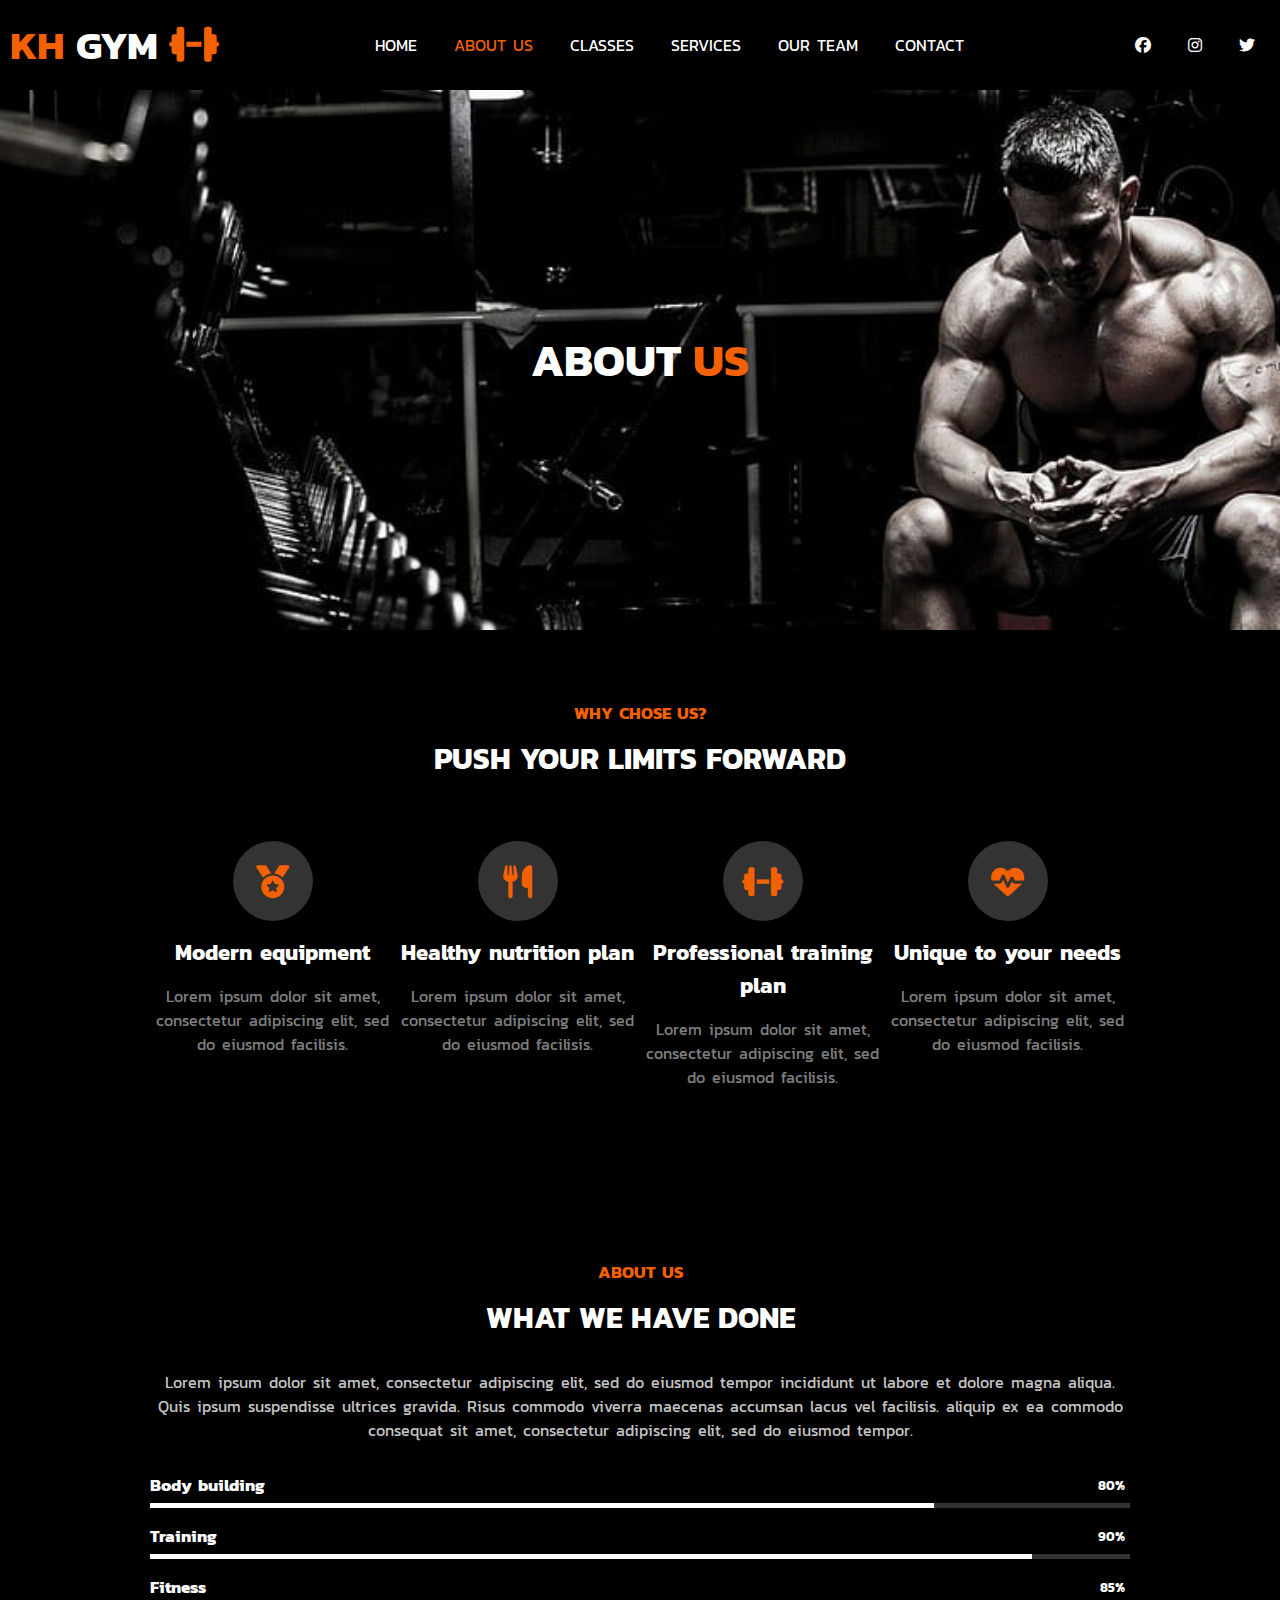
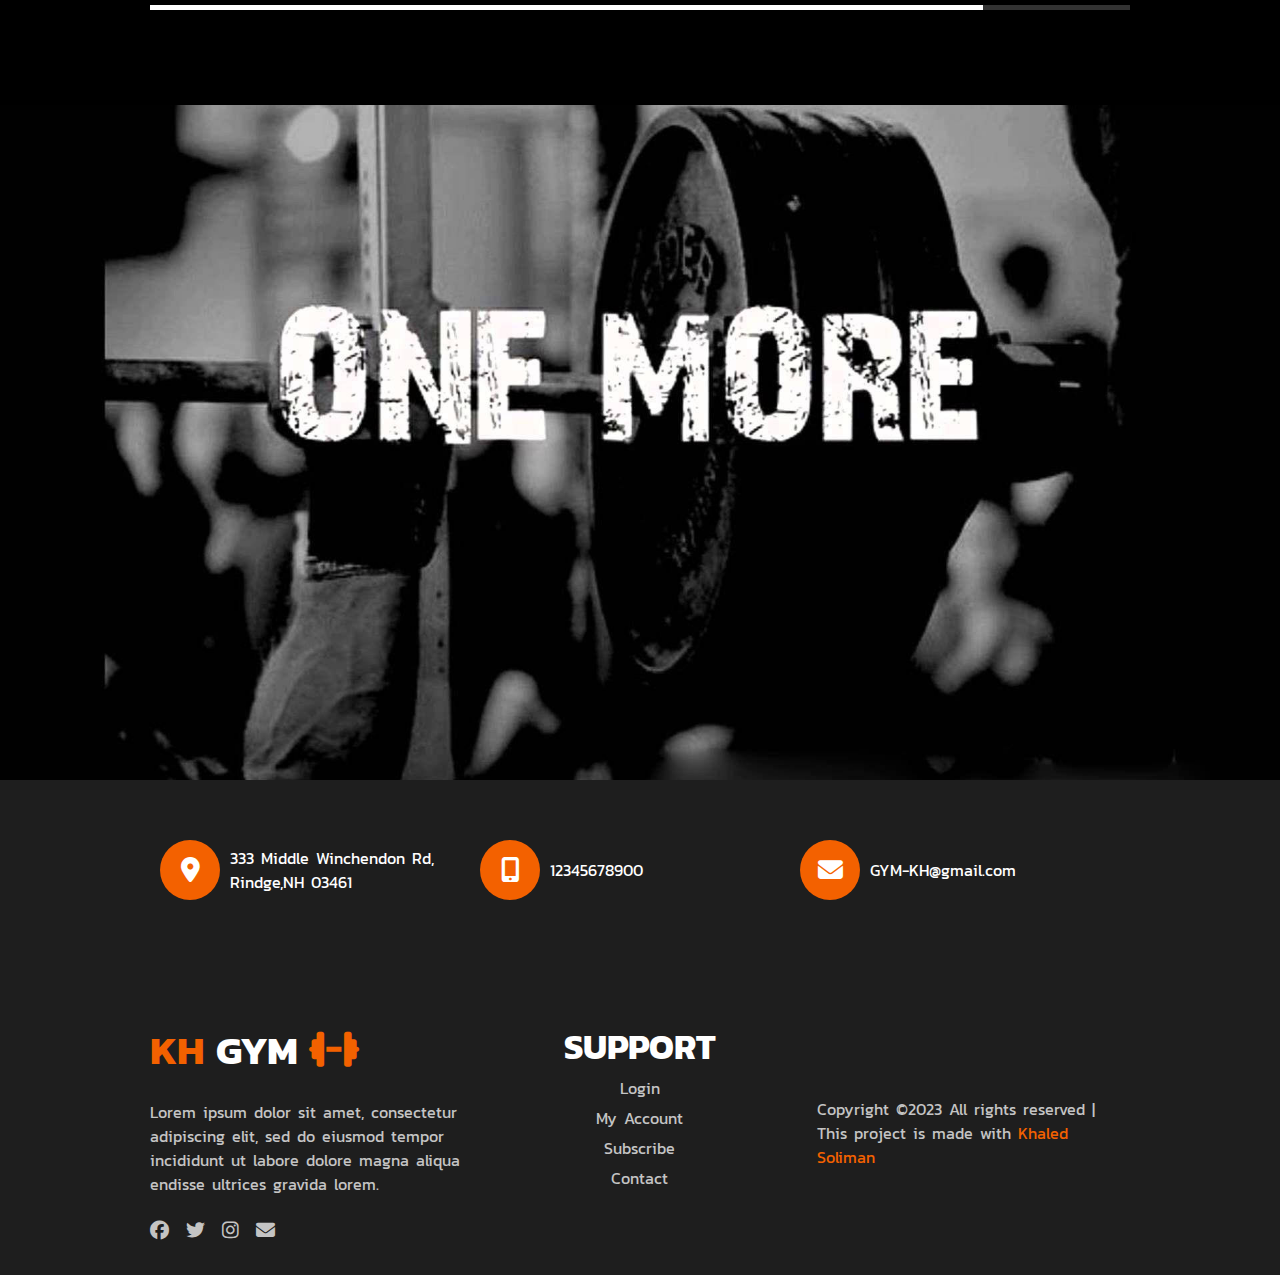
<file: about.html>
<!DOCTYPE html>
<html lang="en">
<head>
    <meta charset="UTF-8">
    <meta name="viewport" content="width=device-width, initial-scale=1.0">
    <link rel="stylesheet" href="css/about.css">
    <link rel="stylesheet" href="https://cdnjs.cloudflare.com/ajax/libs/font-awesome/6.4.0/css/all.min.css">
    <link rel="preconnect" href="https://fonts.googleapis.com">
<link rel="preconnect" href="https://fonts.gstatic.com" crossorigin>
<link href="https://fonts.googleapis.com/css2?family=Kanit:wght@100;200;300;400;500;600;700;800&display=swap" rel="stylesheet">
    <title>KHALED GYM</title>
</head>
<body>
    
    <header>
        <h1><a href="index.html"><span>KH </span>GYM <i class="fa-solid fa-dumbbell"></i></a></h1>
        <ul class="links">
            <li><a href="index.html">HOME</a></li>
            <li><a href="about.html">ABOUT US</a></li>
            <li><a href="classes.html">CLASSES</a></li>
            <li><a href="services.html">SERVICES</a></li>
            <li><a href="team.html">OUR TEAM</a></li>
            <li><a href="contact.html">CONTACT</a></li>
        </ul>
        <ul>
            <li><a href="#"><i class="fa-brands fa-facebook"></i></a></li>
            <li><a href="#"><i class="fa-brands fa-instagram"></i></a></li>
            <li><a href="#"><i class="fa-brands fa-twitter"></i></a></li>
        </ul>
    </header>

    <section class="about-img">
        <div class="title">
            <h1>ABOUT <span>US</span></h1>
        </div>
        
    </section>

    <section class="choose-us">
        <h4 class="fst-title">WHY CHOSE US?</h4>
        <h1 class="sec-title">PUSH YOUR LIMITS FORWARD</h1>
        <div class="container">
            <div class="icons">
                <div class="details">
                    <i class="fa-sharp fa-solid fa-medal"></i>
                    <h1>Modern equipment</h1>
                    <p>
                        Lorem ipsum dolor sit amet, consectetur adipiscing elit, 
                        sed do eiusmod facilisis.
                    </p>
                </div>
                <div class="details">
                    <i class="fa-solid fa-utensils"></i>
                    <h1>Healthy nutrition plan</h1>
                    <p>
                        Lorem ipsum dolor sit amet, consectetur adipiscing elit, 
                        sed do eiusmod facilisis.
                    </p>
                </div>
                <div class="details">
                    <i class="fa-solid fa-dumbbell"></i>
                    <h1>Professional training plan</h1>
                    <p>
                        Lorem ipsum dolor sit amet, consectetur adipiscing elit, 
                        sed do eiusmod facilisis.
                    </p>
                </div>
                <div class="details">
                    <i class="fa-solid fa-heart-pulse"></i>
                    <h1>Unique to your needs</h1>
                    <p>
                        Lorem ipsum dolor sit amet, consectetur adipiscing elit, 
                        sed do eiusmod facilisis.
                    </p>
                </div>
            </div>
        </div>
    </section>

    <section class="about-us">
        <h4 class="fst-title">ABOUT US</h4>
        <h1 class="sec-title">WHAT WE HAVE DONE</h1>
        <div class="container">
            <div class="text">
                <p>
                    Lorem ipsum dolor sit amet, consectetur adipiscing elit,
                    sed do eiusmod tempor incididunt ut labore et dolore magna aliqua. Quis ipsum suspendisse ultrices
                    gravida. Risus commodo viverra maecenas accumsan lacus vel facilisis. aliquip ex ea commodo consequat sit amet, 
                    consectetur adipiscing elit, sed do eiusmod tempor.
                </p>
                <div class="skills">
                    <div class="skill">
                        <h3>
                            Body building 
                            <span>80%</span>
                        </h3>
                        <div class="shape">
                            <span style="width: 80%;"></span>
                        </div>
                    </div>
                    <div class="skill">
                        <h3>
                            Training 
                            <span>90%</span>
                        </h3>
                        <div class="shape">
                            <span style="width: 90%;"></span>
                        </div>
                    </div>
                    <div class="skill">
                        <h3>
                            Fitness
                            <span>85%</span>
                        </h3>
                        <div class="shape">
                            <span style="width: 85%;"></span>
                        </div>
                    </div>
                </div>
            </div>
        </div>
    </section>

    <section class="photo">
        <!-- <div class="title">
            <h1>REGISTRATION NOW TO GET MORE DEALS</h1>
            <p>WHERE HEALTH, BEAUTY AND FITNESS MEET.</p>
            <a href="#">APPOINTMENT</a>
        </div> -->
        
    </section>

    <footer>
        <div class="container">
            
            <div class="contact">

                <div class="location">
                    <div class="loc-icon"><i class="fa-solid fa-location-dot"></i></div>
                    <div class="loc-details">333 Middle Winchendon Rd, Rindge,NH 03461</div>
                </div>
                <div class="location">
                    <div class="loc-icon"><i class="fa-solid fa-mobile-screen-button"></i></div>
                    <div class="loc-details">12345678900</div>
                </div>
                <div class="location">
                    <div class="loc-icon"><i class="fa-solid fa-envelope"></i></div>
                    <div class="loc-details">GYM-KH@gmail.com</div>
                </div>
    
            </div>
            <div class="links">

                <div class="details">
                    <h1 class="logo"><a href="index.html"><span>KH </span>GYM <i class="fa-solid fa-dumbbell"></i></a></h1>
                    <p>
                        Lorem ipsum dolor sit amet, consectetur adipiscing elit,
                        sed do eiusmod tempor incididunt ut labore dolore
                        magna aliqua endisse ultrices gravida lorem.
                    </p>
                    <ul class="my-accounts">
                        <li><a href="#"><i class="fa-brands fa-facebook"></i></a></li>
                        <li><a href="#"><i class="fa-brands fa-twitter"></i></a></li>
                        <li><a href="#"><i class="fa-brands fa-instagram"></i></a></li>
                        <li><a href="#"><i class="fa-solid fa-envelope"></i></a></li>
                    </ul>
                </div>

                <div class="details">
                    <h1 class="sup">SUPPORT</h1>
                    <ul class="support-links">
                        <li><a href="#">Login</a></li>
                        <li><a href="#">My Account</a></li>
                        <li><a href="#">Subscribe</a></li>
                        <li><a href="#">Contact</a></li>
                    </ul>
                </div>

                <div class="details copy">
                    <p>
                        Copyright ©2023 All rights reserved | 
                        This project is made with <a href="#">Khaled Soliman</a>
                    </p>
                </div>

            </div>
        </div>
    </footer>

</body>
</html>
</file>
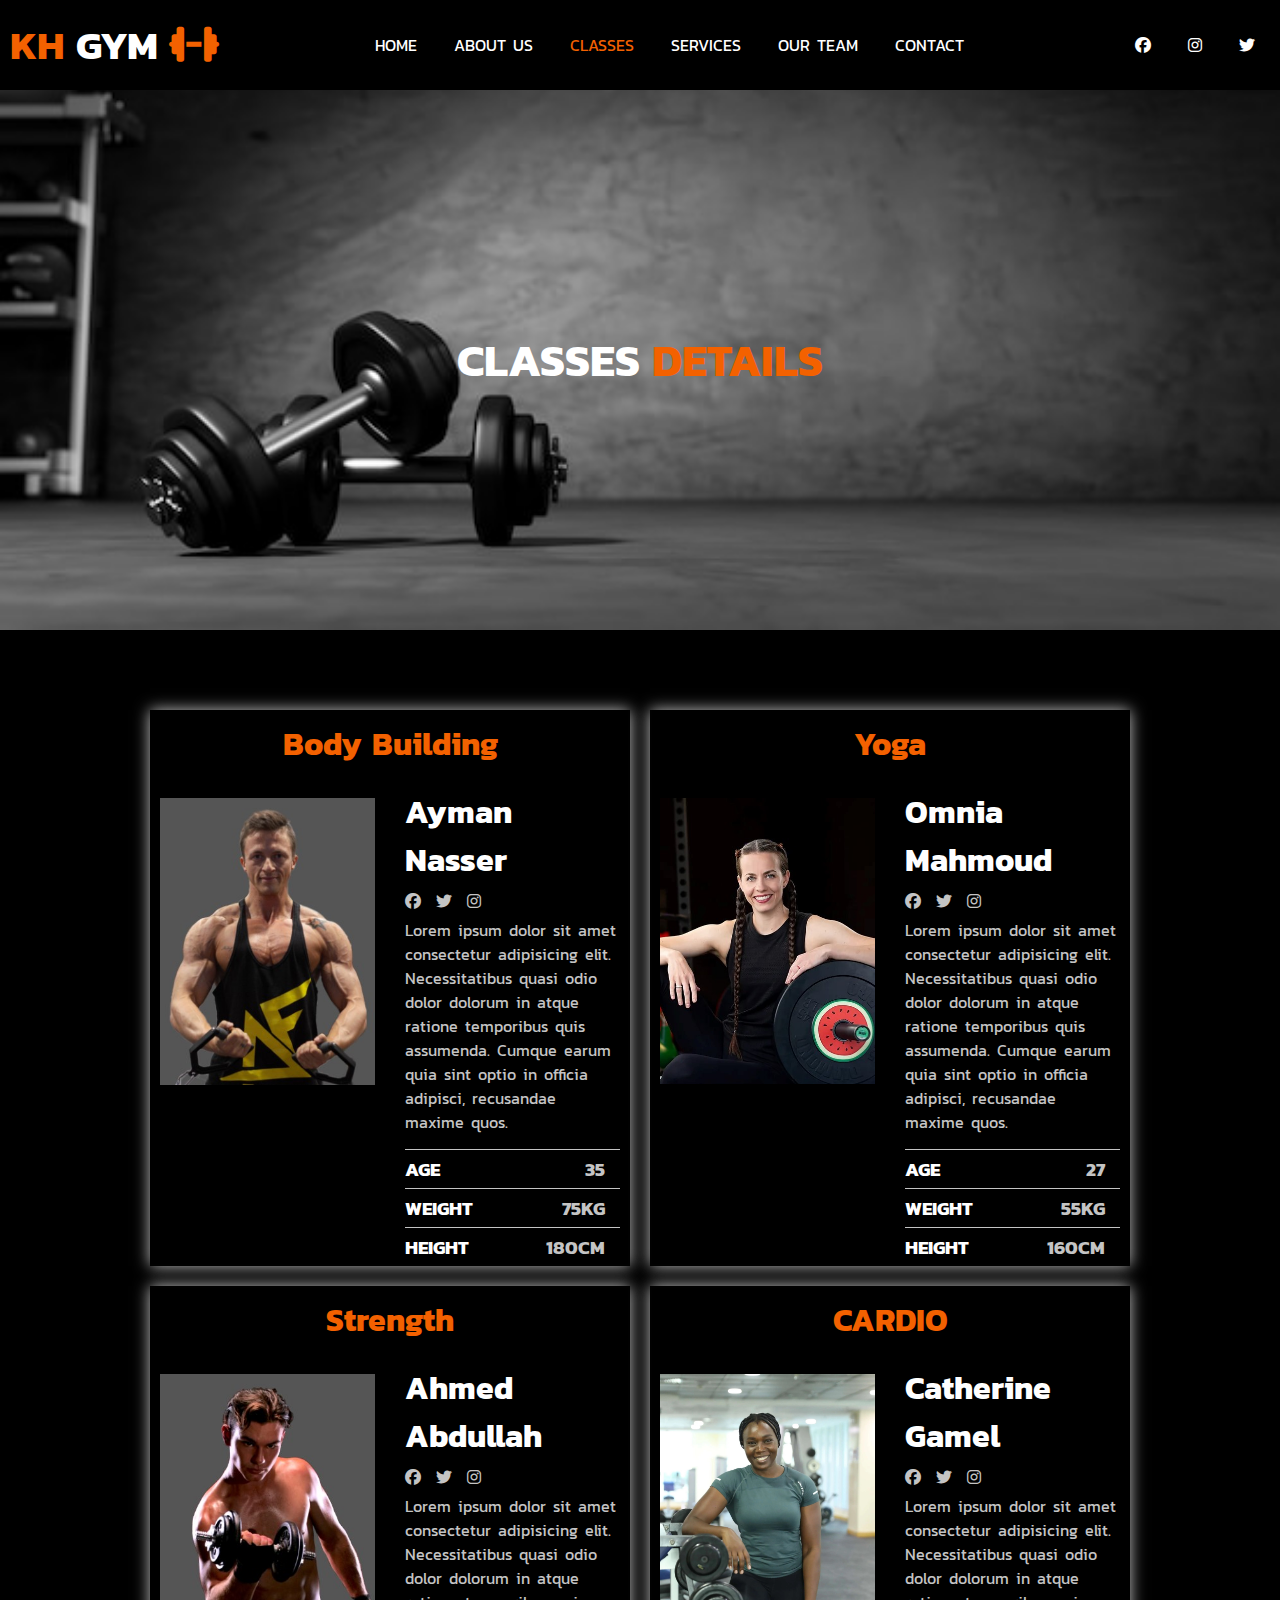
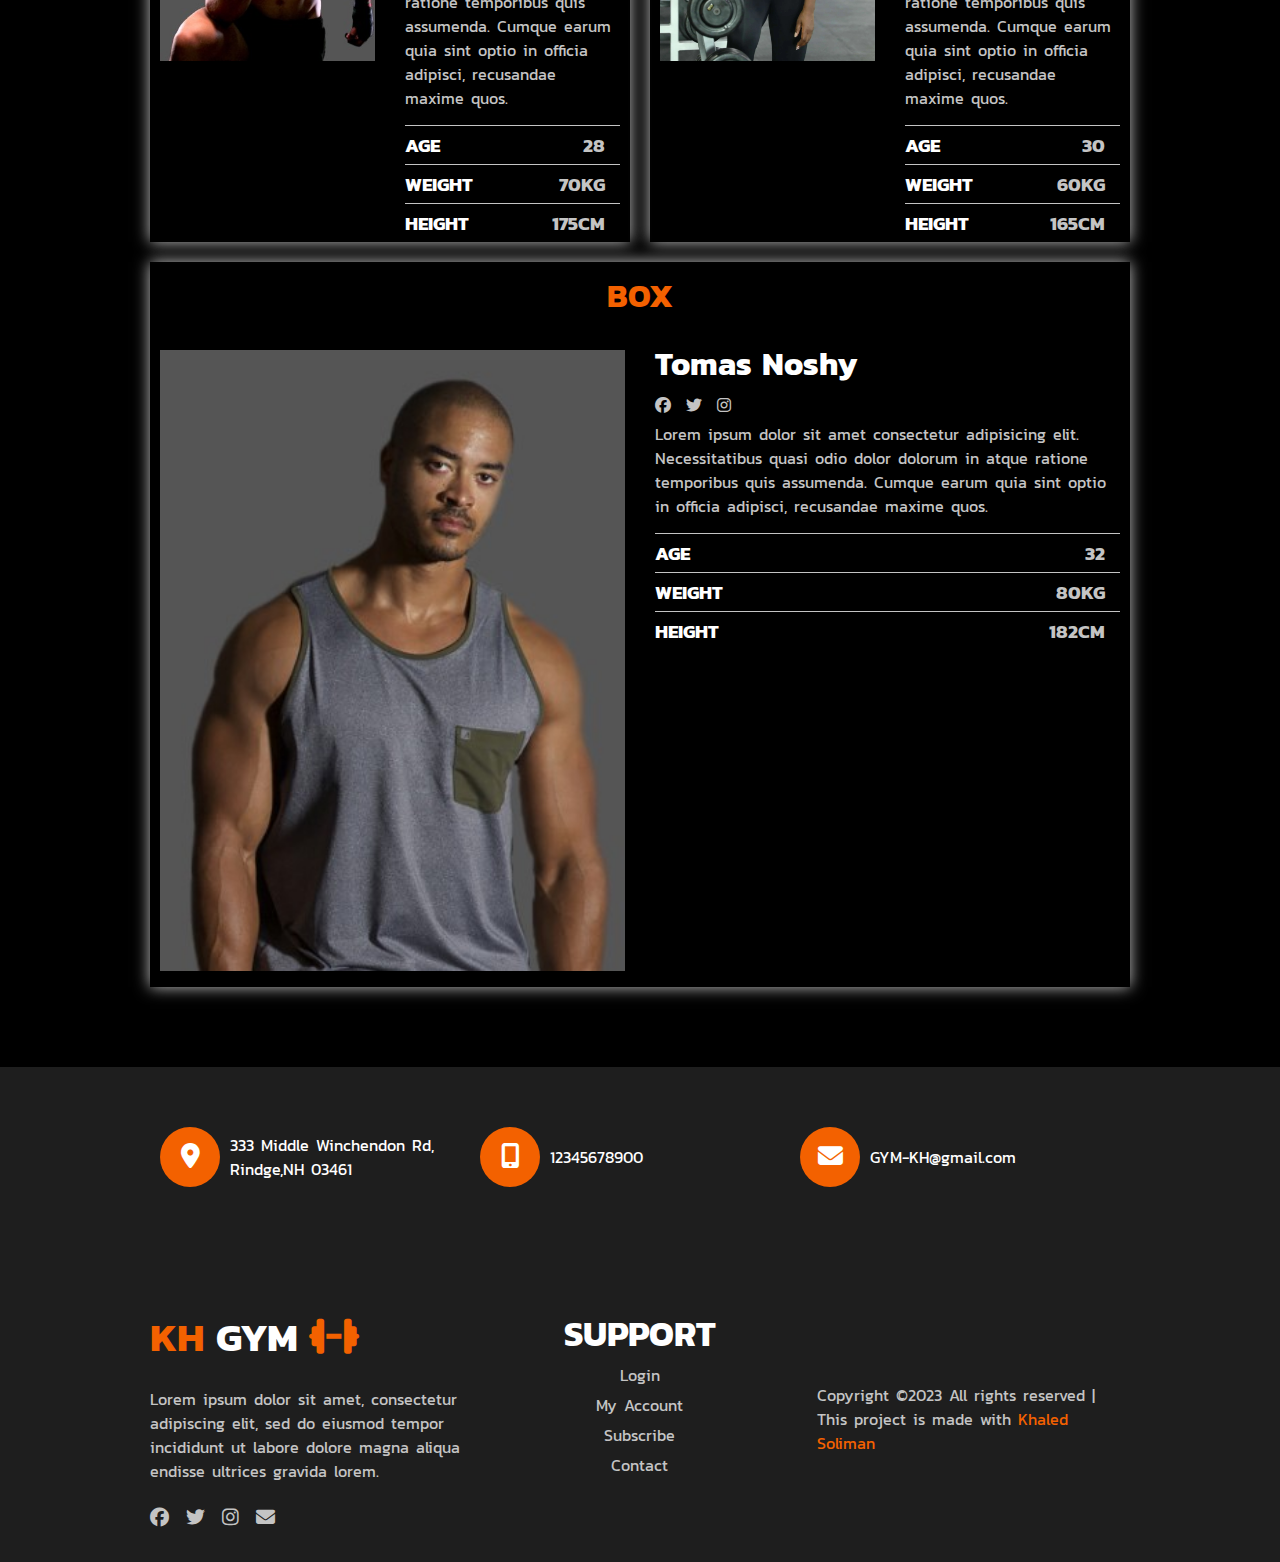
<file: classes.html>
<!DOCTYPE html>
<html lang="en">
<head>
    <meta charset="UTF-8">
    <meta name="viewport" content="width=device-width, initial-scale=1.0">
    <link rel="stylesheet" href="css/classes.css">
    <link rel="stylesheet" href="https://cdnjs.cloudflare.com/ajax/libs/font-awesome/6.4.0/css/all.min.css">
    <link rel="preconnect" href="https://fonts.googleapis.com">
<link rel="preconnect" href="https://fonts.gstatic.com" crossorigin>
<link href="https://fonts.googleapis.com/css2?family=Kanit:wght@100;200;300;400;500;600;700;800&display=swap" rel="stylesheet">
    <title>KHALED GYM</title>
</head>
<body>
    
    <header>
        <h1><a href="index.html"><span>KH </span>GYM <i class="fa-solid fa-dumbbell"></i></a></h1>
        <ul class="links">
            <li><a href="index.html">HOME</a></li>
            <li><a href="about.html">ABOUT US</a></li>
            <li><a href="classes.html">CLASSES</a></li>
            <li><a href="services.html">SERVICES</a></li>
            <li><a href="team.html">OUR TEAM</a></li>
            <li><a href="contact.html">CONTACT</a></li>
        </ul>
        <ul>
            <li><a href="#"><i class="fa-brands fa-facebook"></i></a></li>
            <li><a href="#"><i class="fa-brands fa-instagram"></i></a></li>
            <li><a href="#"><i class="fa-brands fa-twitter"></i></a></li>
        </ul>
    </header>

    <section class="class-img">
        <div class="title">
            <h1>CLASSES <span>DETAILS</span></h1>
        </div>
        
    </section>

    <section class="classes-details">
        <div class="container">

            <div class="coaches">
                <div class="coach">
                    <h1>Body Building</h1>
                    <div class="info">
                        <div class="coach-img"><img src="imgs/team-body.jpg" alt=""></div>
                        <div class="coach-details">
                            <h1>Ayman Nasser</h1>
                            <ul>
                                <li><a href="#"><i class="fa-brands fa-facebook"></i></a></li>
                                <li><a href="#"><i class="fa-brands fa-twitter"></i></a></li>
                                <li><a href="#"><i class="fa-brands fa-instagram"></i></a></li>
                            </ul>
                            <p>
                                Lorem ipsum dolor sit amet consectetur adipisicing elit. 
                                Necessitatibus quasi odio dolor dolorum in atque ratione temporibus quis assumenda. 
                                Cumque earum quia sint optio in officia adipisci, recusandae maxime quos.
                            </p>
                            <h3>AGE <span>35</span></h3>
                            <h3>WEIGHT <span>75KG</span></h3>
                            <h3>HEIGHT <span>180CM</span></h3>
                        </div>
                    </div>
                </div>
                <div class="coach">
                    <h1>Yoga</h1>
                    <div class="info">
                        <div class="coach-img"><img src="imgs/team-yoga.jpg" alt=""></div>
                        <div class="coach-details">
                            <h1>Omnia Mahmoud</h1>
                            <ul>
                                <li><a href="#"><i class="fa-brands fa-facebook"></i></a></li>
                                <li><a href="#"><i class="fa-brands fa-twitter"></i></a></li>
                                <li><a href="#"><i class="fa-brands fa-instagram"></i></a></li>
                            </ul>
                            <p>
                                Lorem ipsum dolor sit amet consectetur adipisicing elit. 
                                Necessitatibus quasi odio dolor dolorum in atque ratione temporibus quis assumenda. 
                                Cumque earum quia sint optio in officia adipisci, recusandae maxime quos.
                            </p>
                            <h3>AGE <span>27</span></h3>
                            <h3>WEIGHT <span>55KG</span></h3>
                            <h3>HEIGHT <span>160CM</span></h3>
                        </div>
                    </div>
                </div>
                <div class="coach">
                    <h1>Strength</h1>
                    <div class="info">
                        <div class="coach-img"><img src="imgs/team-stre.jpg" alt=""></div>
                        <div class="coach-details">
                            <h1>Ahmed Abdullah</h1>
                            <ul>
                                <li><a href="#"><i class="fa-brands fa-facebook"></i></a></li>
                                <li><a href="#"><i class="fa-brands fa-twitter"></i></a></li>
                                <li><a href="#"><i class="fa-brands fa-instagram"></i></a></li>
                            </ul>
                            <p>
                                Lorem ipsum dolor sit amet consectetur adipisicing elit. 
                                Necessitatibus quasi odio dolor dolorum in atque ratione temporibus quis assumenda. 
                                Cumque earum quia sint optio in officia adipisci, recusandae maxime quos.
                            </p>
                            <h3>AGE <span>28</span></h3>
                            <h3>WEIGHT <span>70KG</span></h3>
                            <h3>HEIGHT <span>175CM</span></h3>
                        </div>
                    </div>
                </div>
                <div class="coach">
                    <h1>CARDIO</h1>
                    <div class="info">
                        <div class="coach-img"><img src="imgs/team-cardio.jpg" alt=""></div>
                        <div class="coach-details">
                            <h1>Catherine Gamel</h1>
                            <ul>
                                <li><a href="#"><i class="fa-brands fa-facebook"></i></a></li>
                                <li><a href="#"><i class="fa-brands fa-twitter"></i></a></li>
                                <li><a href="#"><i class="fa-brands fa-instagram"></i></a></li>
                            </ul>
                            <p>
                                Lorem ipsum dolor sit amet consectetur adipisicing elit. 
                                Necessitatibus quasi odio dolor dolorum in atque ratione temporibus quis assumenda. 
                                Cumque earum quia sint optio in officia adipisci, recusandae maxime quos.
                            </p>
                            <h3>AGE <span>30</span></h3>
                            <h3>WEIGHT <span>60KG</span></h3>
                            <h3>HEIGHT <span>165CM</span></h3>
                        </div>
                    </div>
                </div>
                <div class="coach">
                    <h1>BOX</h1>
                    <div class="info">
                        <div class="coach-img"><img src="imgs/team-box.jpg" alt=""></div>
                        <div class="coach-details">
                            <h1>Tomas Noshy</h1>
                            <ul>
                                <li><a href="#"><i class="fa-brands fa-facebook"></i></a></li>
                                <li><a href="#"><i class="fa-brands fa-twitter"></i></a></li>
                                <li><a href="#"><i class="fa-brands fa-instagram"></i></a></li>
                            </ul>
                            <p>
                                Lorem ipsum dolor sit amet consectetur adipisicing elit. 
                                Necessitatibus quasi odio dolor dolorum in atque ratione temporibus quis assumenda. 
                                Cumque earum quia sint optio in officia adipisci, recusandae maxime quos.
                            </p>
                            <h3>AGE <span>32</span></h3>
                            <h3>WEIGHT <span>80KG</span></h3>
                            <h3>HEIGHT <span>182CM</span></h3>
                        </div>
                    </div>
                </div>
            </div>

        </div>
    </section>

    <footer>
        <div class="container">
            
            <div class="contact">

                <div class="location">
                    <div class="loc-icon"><i class="fa-solid fa-location-dot"></i></div>
                    <div class="loc-details">333 Middle Winchendon Rd, Rindge,NH 03461</div>
                </div>
                <div class="location">
                    <div class="loc-icon"><i class="fa-solid fa-mobile-screen-button"></i></div>
                    <div class="loc-details">12345678900</div>
                </div>
                <div class="location">
                    <div class="loc-icon"><i class="fa-solid fa-envelope"></i></div>
                    <div class="loc-details">GYM-KH@gmail.com</div>
                </div>
    
            </div>
            <div class="links">

                <div class="details">
                    <h1 class="logo"><a href="index.html"><span>KH </span>GYM <i class="fa-solid fa-dumbbell"></i></a></h1>
                    <p>
                        Lorem ipsum dolor sit amet, consectetur adipiscing elit,
                        sed do eiusmod tempor incididunt ut labore dolore
                        magna aliqua endisse ultrices gravida lorem.
                    </p>
                    <ul class="my-accounts">
                        <li><a href="#"><i class="fa-brands fa-facebook"></i></a></li>
                        <li><a href="#"><i class="fa-brands fa-twitter"></i></a></li>
                        <li><a href="#"><i class="fa-brands fa-instagram"></i></a></li>
                        <li><a href="#"><i class="fa-solid fa-envelope"></i></a></li>
                    </ul>
                </div>

                <div class="details">
                    <h1 class="sup">SUPPORT</h1>
                    <ul class="support-links">
                        <li><a href="#">Login</a></li>
                        <li><a href="#">My Account</a></li>
                        <li><a href="#">Subscribe</a></li>
                        <li><a href="#">Contact</a></li>
                    </ul>
                </div>

                <div class="details copy">
                    <p>
                        Copyright ©2023 All rights reserved | 
                        This project is made with <a href="#">Khaled Soliman</a>
                    </p>
                </div>

            </div>
        </div>
    </footer>

</body>
</html>
</file>
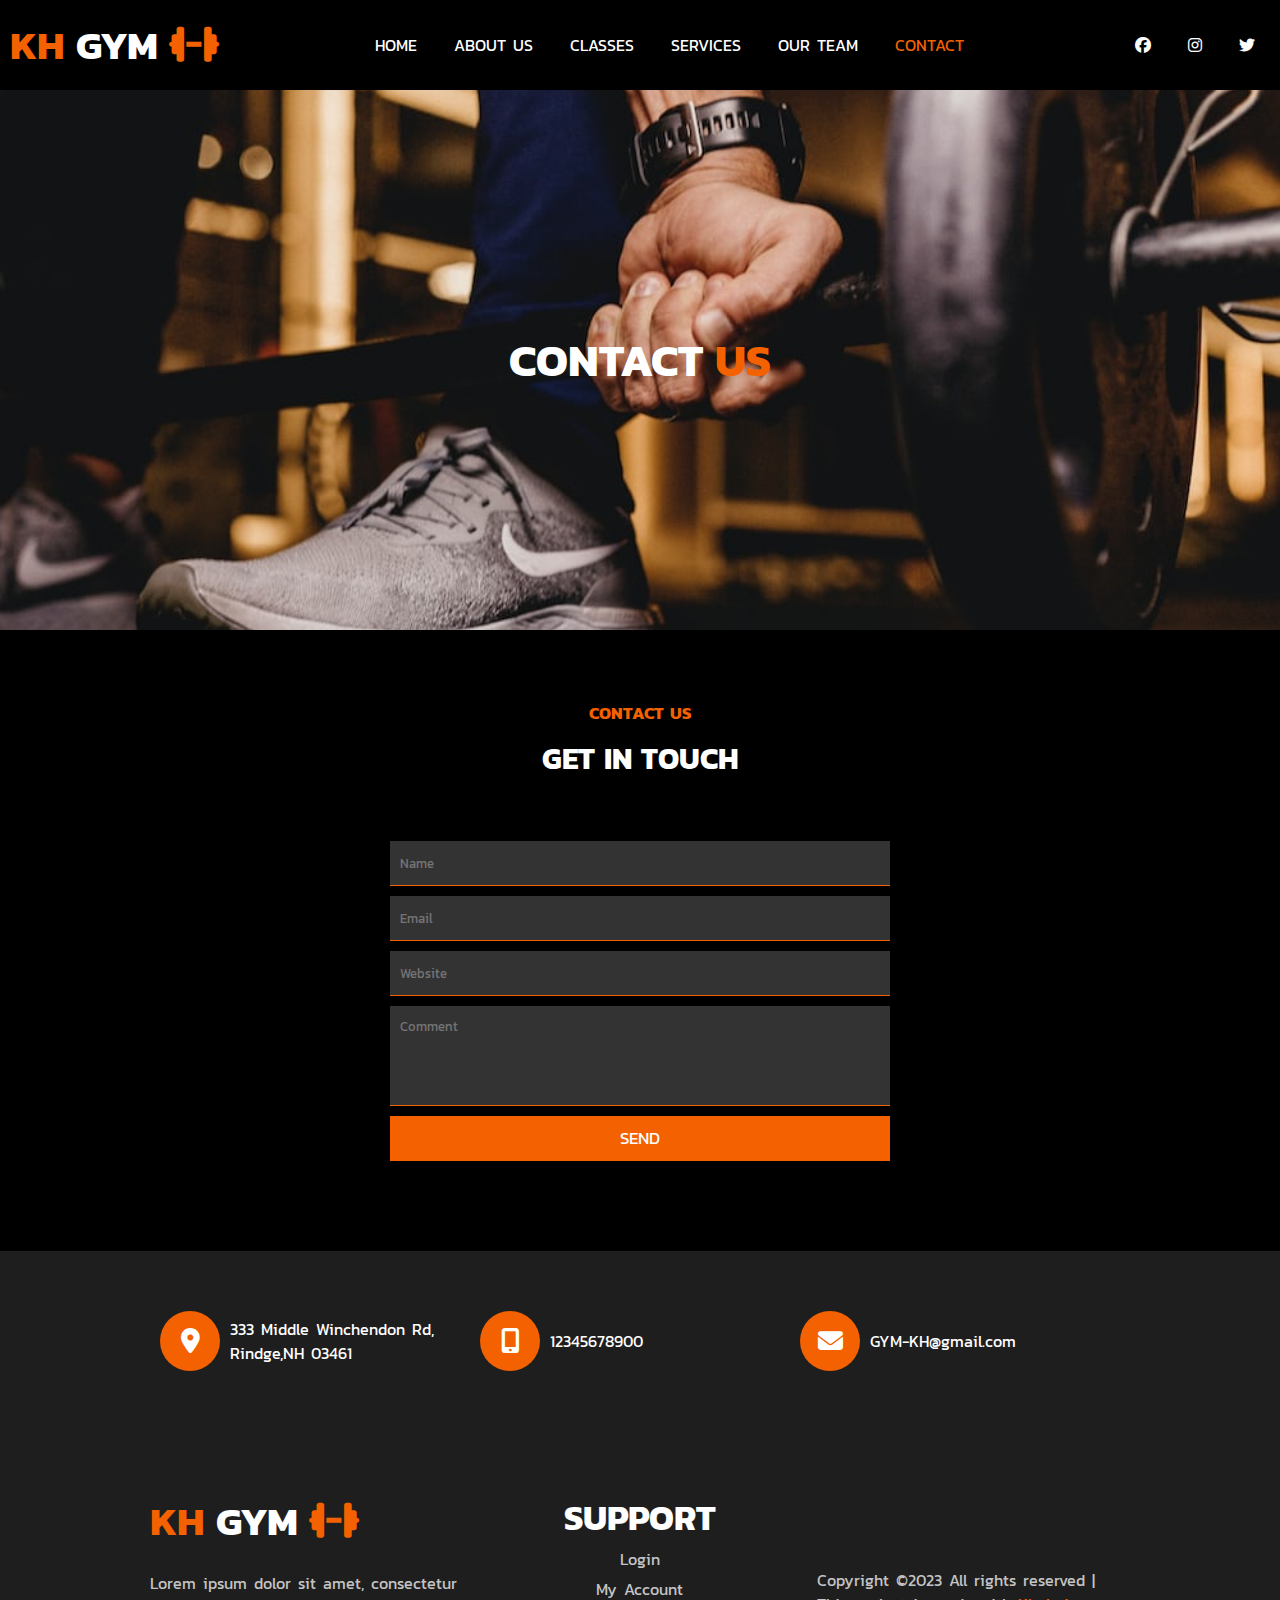
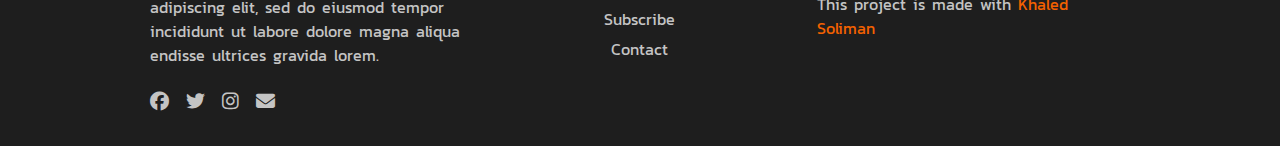
<file: contact.html>
<!DOCTYPE html>
<html lang="en">
<head>
    <meta charset="UTF-8">
    <meta name="viewport" content="width=device-width, initial-scale=1.0">
    <link rel="stylesheet" href="css/contact.css">
    <link rel="stylesheet" href="https://cdnjs.cloudflare.com/ajax/libs/font-awesome/6.4.0/css/all.min.css">
    <link rel="preconnect" href="https://fonts.googleapis.com">
<link rel="preconnect" href="https://fonts.gstatic.com" crossorigin>
<link href="https://fonts.googleapis.com/css2?family=Kanit:wght@100;200;300;400;500;600;700;800&display=swap" rel="stylesheet">
    <title>KHALED GYM</title>
</head>
<body>
    
    <header>
        <h1><a href="index.html"><span>KH </span>GYM <i class="fa-solid fa-dumbbell"></i></a></h1>
        <ul class="links">
            <li><a href="index.html">HOME</a></li>
            <li><a href="about.html">ABOUT US</a></li>
            <li><a href="classes.html">CLASSES</a></li>
            <li><a href="services.html">SERVICES</a></li>
            <li><a href="team.html">OUR TEAM</a></li>
            <li><a href="contact.html">CONTACT</a></li>
        </ul>
        <ul>
            <li><a href="#"><i class="fa-brands fa-facebook"></i></a></li>
            <li><a href="#"><i class="fa-brands fa-instagram"></i></a></li>
            <li><a href="#"><i class="fa-brands fa-twitter"></i></a></li>
        </ul>
    </header>

    <section class="team-img">
        <div class="title">
            <h1>CONTACT <span>US</span></h1>
        </div>
        
    </section>

    <section class="contact-us">
        <h4 class="fst-title">CONTACT US</h4>
        <h1 class="sec-title">GET IN TOUCH</h1>
        <div class="container">
            <form action="">
                <input class="input" type="text" placeholder="Name" required>
                <input class="input" type="email" placeholder="Email" required>
                <input class="input" type="text" placeholder="Website">
                <textarea class="input" name="" id="" placeholder="Comment"></textarea>
                <input class="input" type="submit" value="SEND">
            </form>
        </div>
    </section>

    <footer>
        <div class="container">
            
            <div class="contact">

                <div class="location">
                    <div class="loc-icon"><i class="fa-solid fa-location-dot"></i></div>
                    <div class="loc-details">333 Middle Winchendon Rd, Rindge,NH 03461</div>
                </div>
                <div class="location">
                    <div class="loc-icon"><i class="fa-solid fa-mobile-screen-button"></i></div>
                    <div class="loc-details">12345678900</div>
                </div>
                <div class="location">
                    <div class="loc-icon"><i class="fa-solid fa-envelope"></i></div>
                    <div class="loc-details">GYM-KH@gmail.com</div>
                </div>
    
            </div>
            <div class="links">

                <div class="details">
                    <h1 class="logo"><a href="index.html"><span>KH </span>GYM <i class="fa-solid fa-dumbbell"></i></a></h1>
                    <p>
                        Lorem ipsum dolor sit amet, consectetur adipiscing elit,
                        sed do eiusmod tempor incididunt ut labore dolore
                        magna aliqua endisse ultrices gravida lorem.
                    </p>
                    <ul class="my-accounts">
                        <li><a href="#"><i class="fa-brands fa-facebook"></i></a></li>
                        <li><a href="#"><i class="fa-brands fa-twitter"></i></a></li>
                        <li><a href="#"><i class="fa-brands fa-instagram"></i></a></li>
                        <li><a href="#"><i class="fa-solid fa-envelope"></i></a></li>
                    </ul>
                </div>

                <div class="details">
                    <h1 class="sup">SUPPORT</h1>
                    <ul class="support-links">
                        <li><a href="#">Login</a></li>
                        <li><a href="#">My Account</a></li>
                        <li><a href="#">Subscribe</a></li>
                        <li><a href="#">Contact</a></li>
                    </ul>
                </div>

                <div class="details copy">
                    <p>
                        Copyright ©2023 All rights reserved | 
                        This project is made with <a href="#">Khaled Soliman</a>
                    </p>
                </div>

            </div>
        </div>
    </footer>

</body>
</html>
</file>
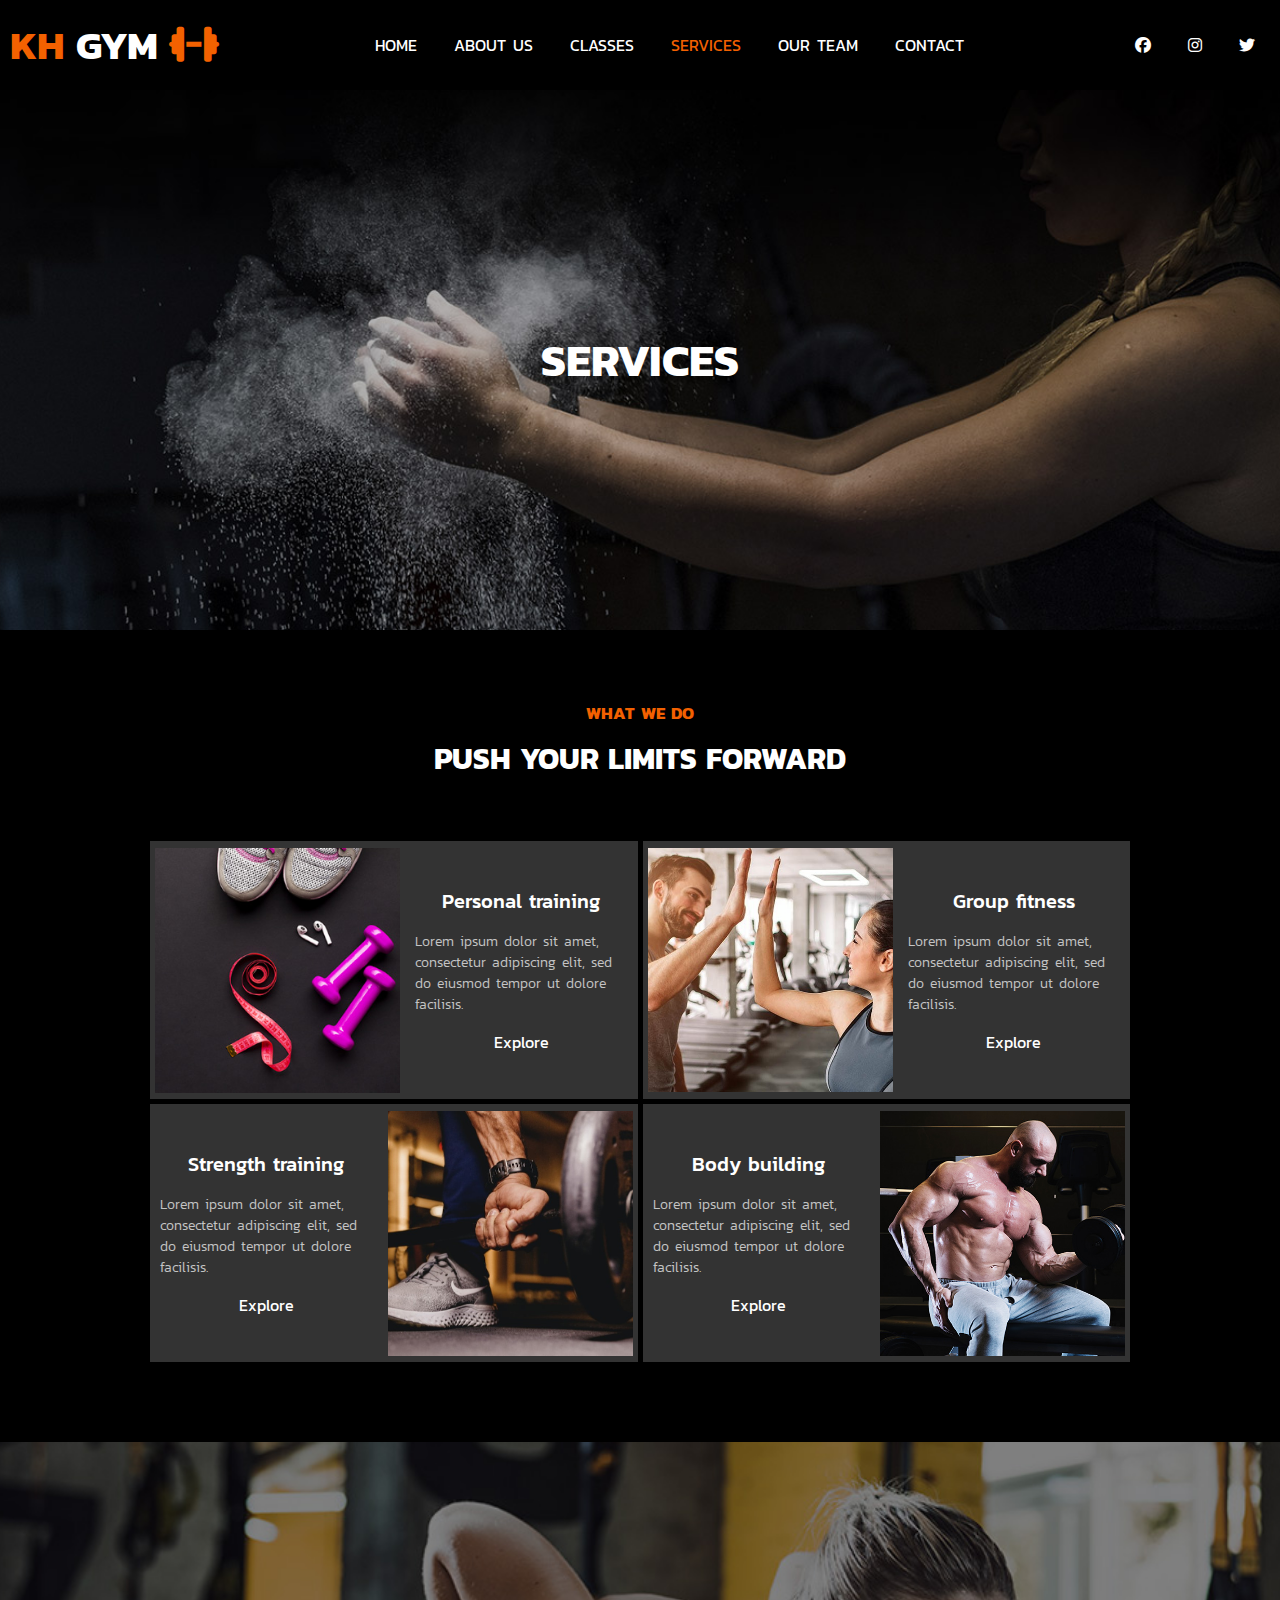
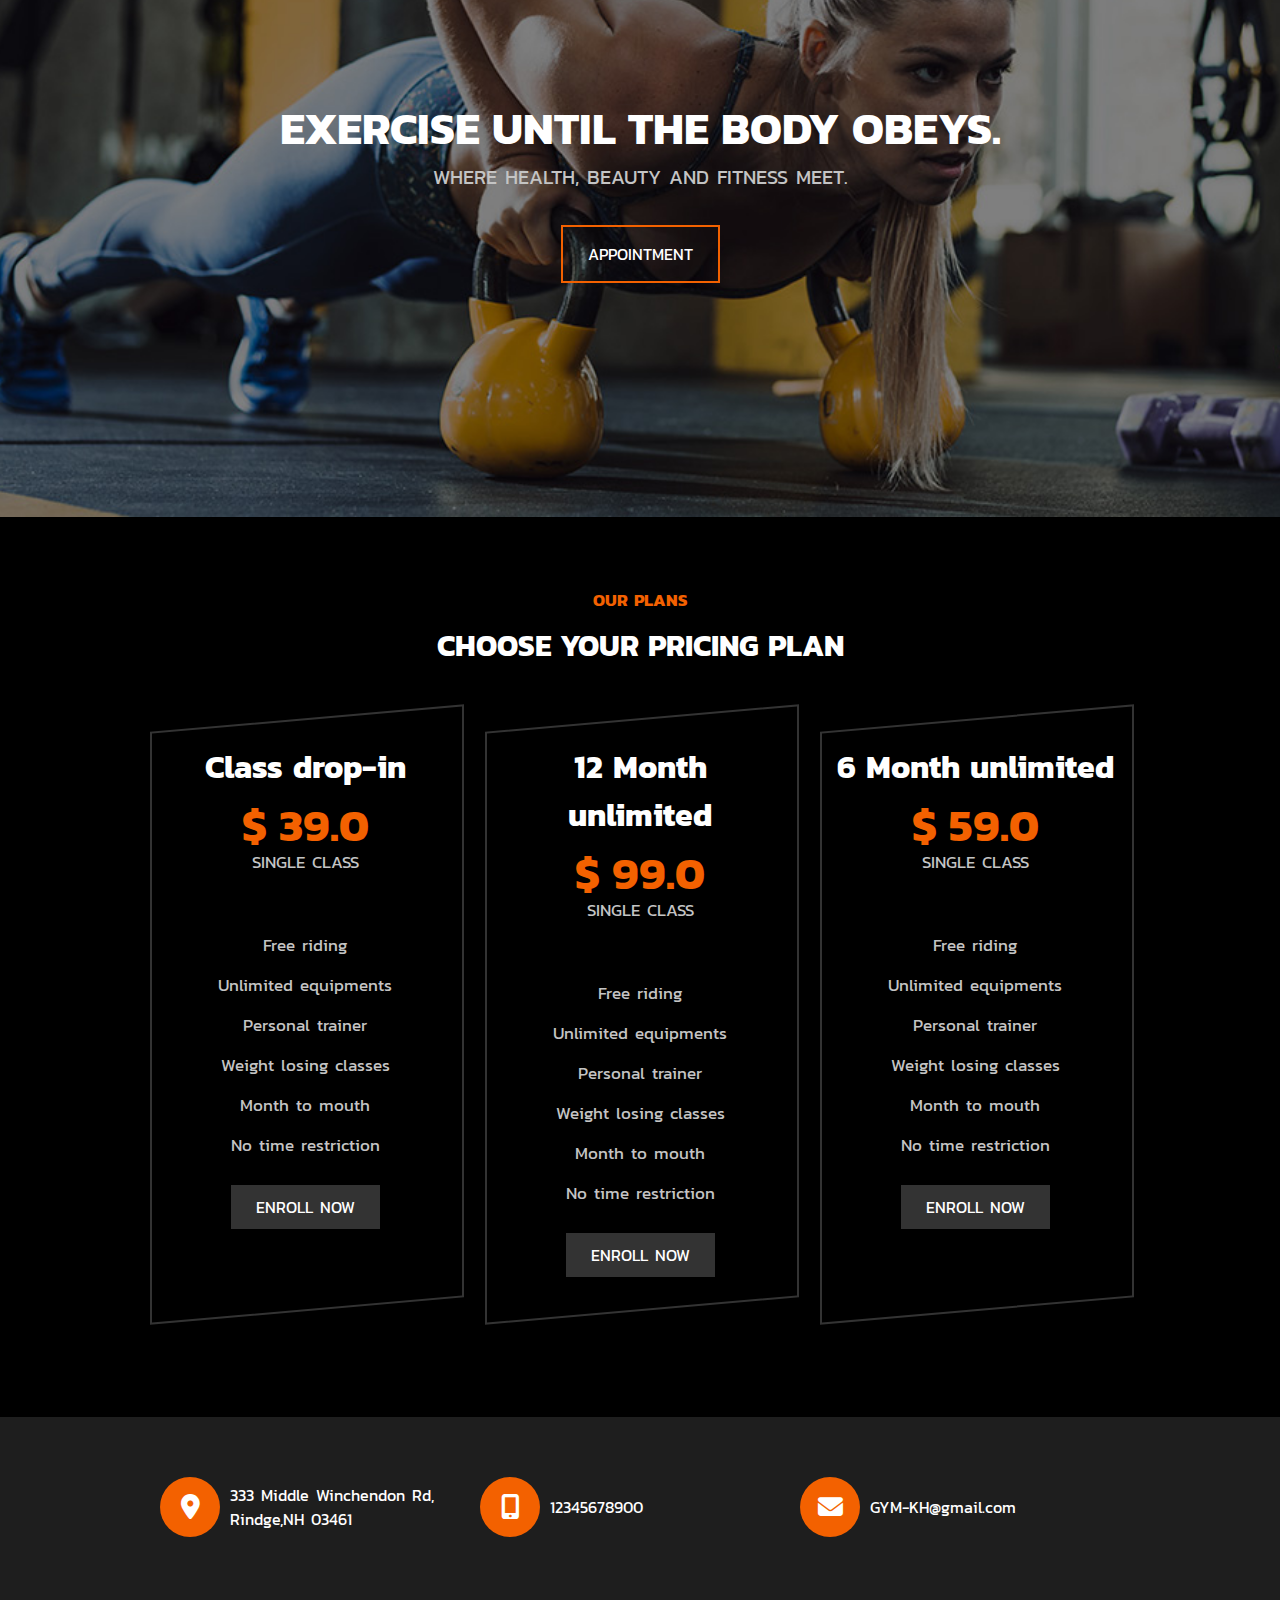
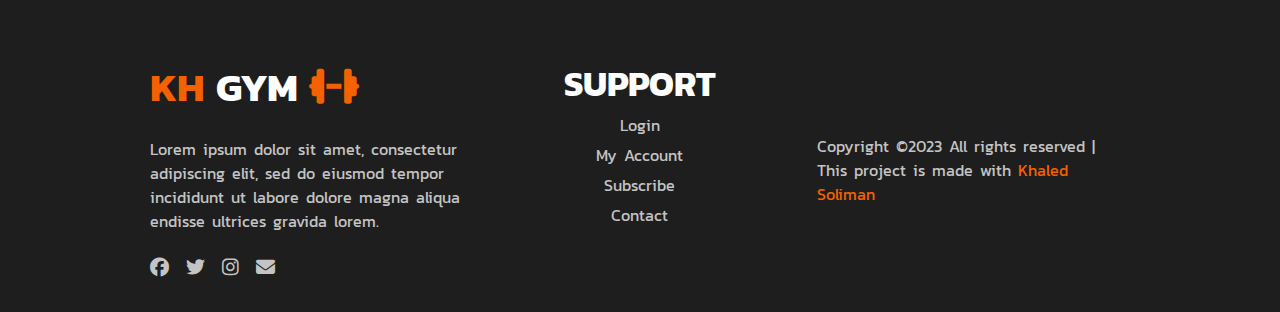
<file: services.html>
<!DOCTYPE html>
<html lang="en">
<head>
    <meta charset="UTF-8">
    <meta name="viewport" content="width=device-width, initial-scale=1.0">
    <link rel="stylesheet" href="css/services.css">
    <link rel="stylesheet" href="https://cdnjs.cloudflare.com/ajax/libs/font-awesome/6.4.0/css/all.min.css">
    <link rel="preconnect" href="https://fonts.googleapis.com">
<link rel="preconnect" href="https://fonts.gstatic.com" crossorigin>
<link href="https://fonts.googleapis.com/css2?family=Kanit:wght@100;200;300;400;500;600;700;800&display=swap" rel="stylesheet">
    <title>KHALED GYM</title>
</head>
<body>
    
    <header>
        <h1><a href="index.html"><span>KH </span>GYM <i class="fa-solid fa-dumbbell"></i></a></h1>
        <ul class="links">
            <li><a href="index.html">HOME</a></li>
            <li><a href="about.html">ABOUT US</a></li>
            <li><a href="classes.html">CLASSES</a></li>
            <li><a href="services.html">SERVICES</a></li>
            <li><a href="team.html">OUR TEAM</a></li>
            <li><a href="contact.html">CONTACT</a></li>
        </ul>
        <ul>
            <li><a href="#"><i class="fa-brands fa-facebook"></i></a></li>
            <li><a href="#"><i class="fa-brands fa-instagram"></i></a></li>
            <li><a href="#"><i class="fa-brands fa-twitter"></i></a></li>
        </ul>
    </header>

    <section class="services-img">
        <div class="title">
            <h1>SERVICES</h1>
        </div>
        
    </section>

    <section class="services">
        <h4 class="fst-title">WHAT WE DO</h4>
        <h1 class="sec-title">PUSH YOUR LIMITS FORWARD</h1>
        <div class="container">
            <div class="services-info">

                <div class="details">
                    <div class="img"><img src="imgs/sidebar-banner.jpg" alt=""></div>
                    <div class="text">
                        <h1>Personal training</h1>
                        <p>
                            Lorem ipsum dolor sit amet, consectetur 
                            adipiscing elit, sed do eiusmod tempor 
                            ut dolore facilisis.
                        </p>
                        <a href="#">Explore</a>
                    </div>
                </div>
                <div class="details">
                    <div class="img"><img src="imgs/group.jpeg" alt=""></div>
                    <div class="text">
                        <h1>Group fitness</h1>
                        <p>
                            Lorem ipsum dolor sit amet, consectetur 
                            adipiscing elit, sed do eiusmod tempor 
                            ut dolore facilisis.
                        </p>
                        <a href="#">Explore</a>
                    </div>
                </div>
                <div class="details">
                    
                    <div class="text">
                        <h1>Strength training</h1>
                        <p>
                            Lorem ipsum dolor sit amet, consectetur 
                            adipiscing elit, sed do eiusmod tempor 
                            ut dolore facilisis.
                        </p>
                        <a href="#">Explore</a>
                    </div>
                    <div class="img"><img src="imgs/strength.jpeg" alt=""></div>
                </div>
                <div class="details">
                    
                    <div class="text">
                        <h1>Body building</h1>
                        <p>
                            Lorem ipsum dolor sit amet, consectetur 
                            adipiscing elit, sed do eiusmod tempor 
                            ut dolore facilisis.
                        </p>
                        <a href="#">Explore</a>
                    </div>
                    <div class="img"><img src="imgs/gallery-4.jpg" alt=""></div>
                </div>
                
            </div>
        </div>
    </section>

    <section class="photo">
        <div class="title">
            <h1>EXERCISE UNTIL THE BODY OBEYS.</h1>
            <p>WHERE HEALTH, BEAUTY AND FITNESS MEET.</p>
            <a href="#">APPOINTMENT</a>
        </div>
        
    </section>

    <section class="our-plans">
        <h4 class="fst-title">OUR PLANS</h4>
        <h1 class="sec-title">CHOOSE YOUR PRICING PLAN</h1>
        <div class="container">
            <div class="plans">

                <div class="plan">
                    <h1>Class drop-in</h1>
                    <h2>$ 39.0</h2>
                    <h3>SINGLE CLASS</h3>
                    <p>Free riding<br>
                        Unlimited equipments<br>
                        Personal trainer<br>
                        Weight losing classes<br>
                        Month to mouth<br>
                        No time restriction<br>
                    </p>
                    <a href="#">ENROLL NOW</a>
                </div>

                <div class="plan">
                    <h1>12 Month unlimited</h1>
                    <h2>$ 99.0</h2>
                    <h3>SINGLE CLASS</h3>
                    <p>Free riding<br>
                        Unlimited equipments<br>
                        Personal trainer<br>
                        Weight losing classes<br>
                        Month to mouth<br>
                        No time restriction<br>
                    </p>
                    <a href="#">ENROLL NOW</a>
                </div>

                <div class="plan">
                    <h1>6 Month unlimited</h1>
                    <h2>$ 59.0</h2>
                    <h3>SINGLE CLASS</h3>
                    <p>Free riding<br>
                        Unlimited equipments<br>
                        Personal trainer<br>
                        Weight losing classes<br>
                        Month to mouth<br>
                        No time restriction<br>
                    </p>
                    <a href="#">ENROLL NOW</a>
                </div>

            </div>
        </div>
    </section>

    <footer>
        <div class="container">
            
            <div class="contact">

                <div class="location">
                    <div class="loc-icon"><i class="fa-solid fa-location-dot"></i></div>
                    <div class="loc-details">333 Middle Winchendon Rd, Rindge,NH 03461</div>
                </div>
                <div class="location">
                    <div class="loc-icon"><i class="fa-solid fa-mobile-screen-button"></i></div>
                    <div class="loc-details">12345678900</div>
                </div>
                <div class="location">
                    <div class="loc-icon"><i class="fa-solid fa-envelope"></i></div>
                    <div class="loc-details">GYM-KH@gmail.com</div>
                </div>
    
            </div>
            <div class="links">

                <div class="details">
                    <h1 class="logo"><a href="index.html"><span>KH </span>GYM <i class="fa-solid fa-dumbbell"></i></a></h1>
                    <p>
                        Lorem ipsum dolor sit amet, consectetur adipiscing elit,
                        sed do eiusmod tempor incididunt ut labore dolore
                        magna aliqua endisse ultrices gravida lorem.
                    </p>
                    <ul class="my-accounts">
                        <li><a href="#"><i class="fa-brands fa-facebook"></i></a></li>
                        <li><a href="#"><i class="fa-brands fa-twitter"></i></a></li>
                        <li><a href="#"><i class="fa-brands fa-instagram"></i></a></li>
                        <li><a href="#"><i class="fa-solid fa-envelope"></i></a></li>
                    </ul>
                </div>

                <div class="details">
                    <h1 class="sup">SUPPORT</h1>
                    <ul class="support-links">
                        <li><a href="#">Login</a></li>
                        <li><a href="#">My Account</a></li>
                        <li><a href="#">Subscribe</a></li>
                        <li><a href="#">Contact</a></li>
                    </ul>
                </div>

                <div class="details copy">
                    <p>
                        Copyright ©2023 All rights reserved | 
                        This project is made with <a href="#">Khaled Soliman</a>
                    </p>
                </div>

            </div>
        </div>
    </footer>

</body>
</html>
</file>
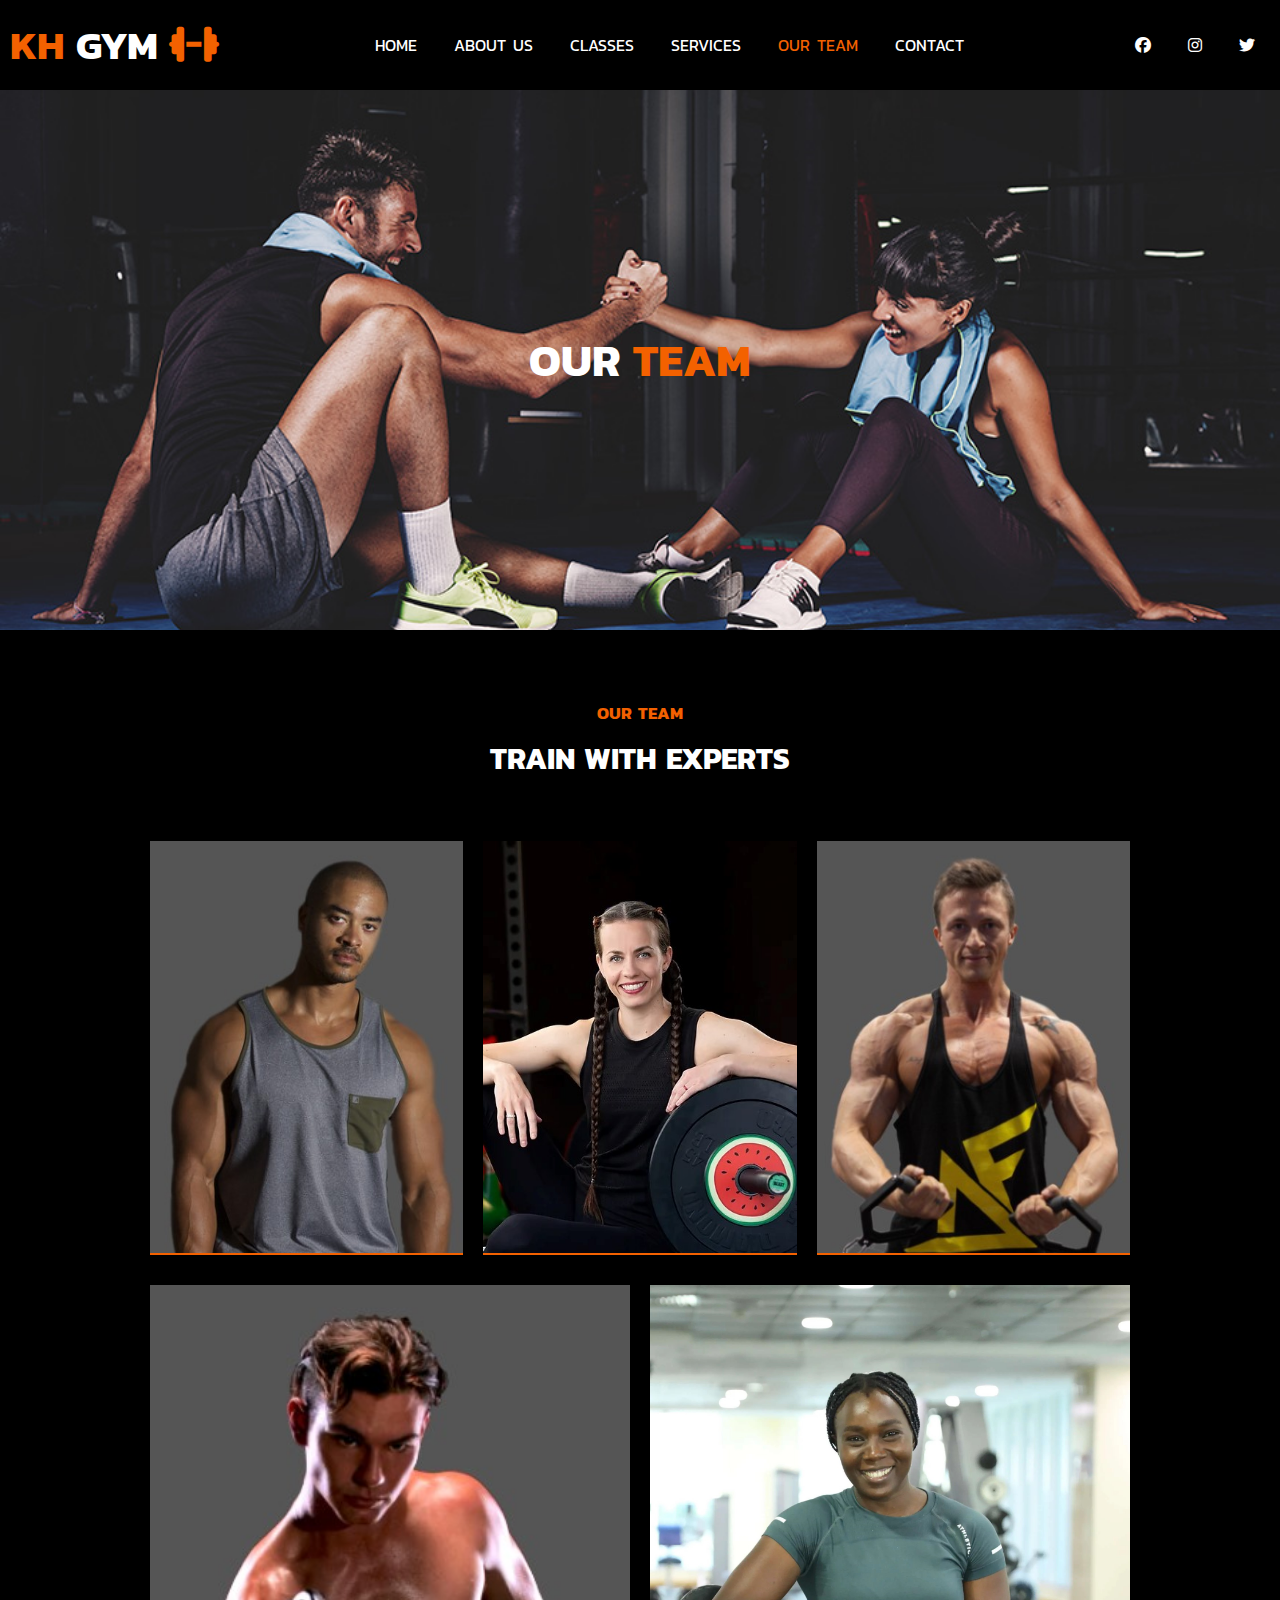
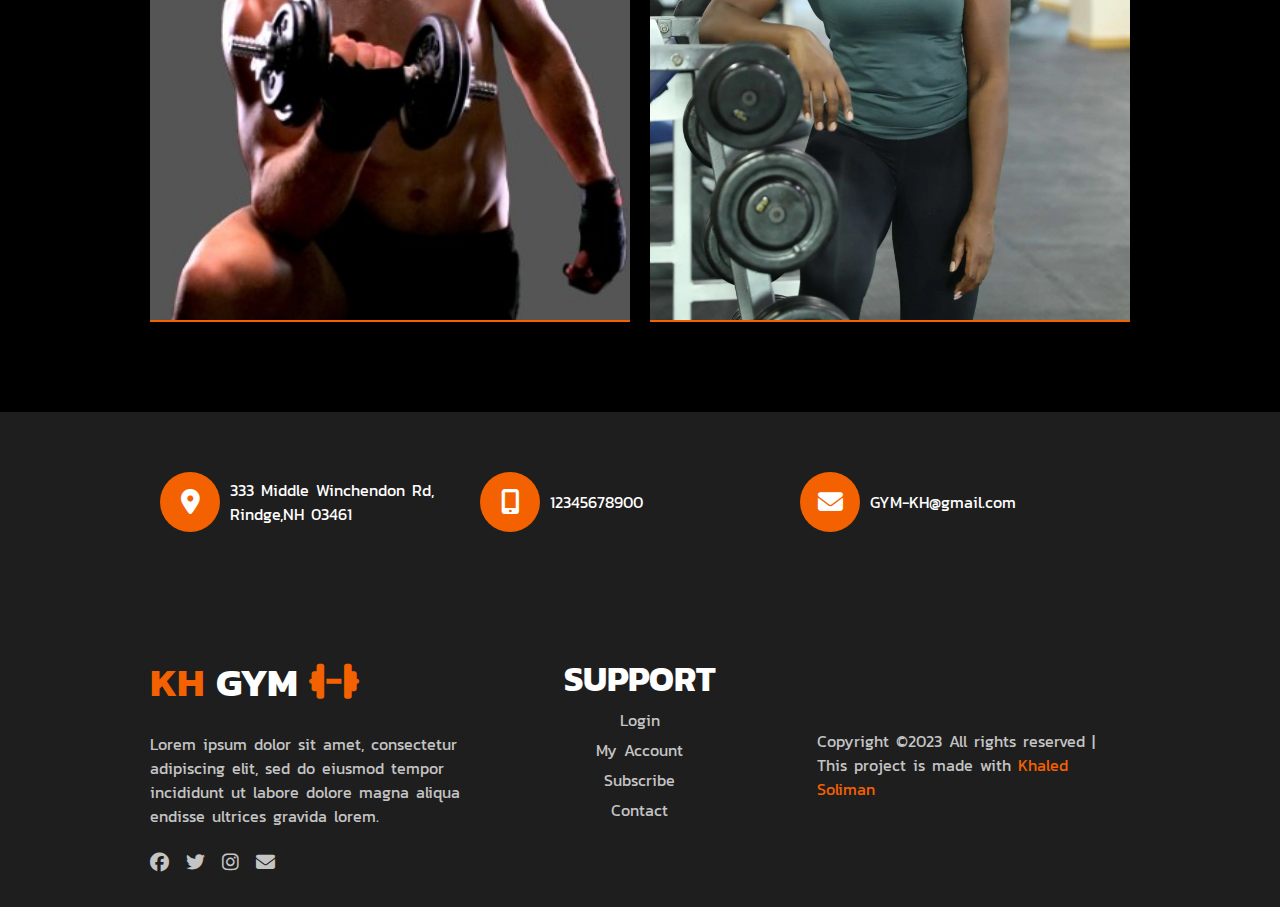
<file: team.html>
<!DOCTYPE html>
<html lang="en">
<head>
    <meta charset="UTF-8">
    <meta name="viewport" content="width=device-width, initial-scale=1.0">
    <link rel="stylesheet" href="css/team.css">
    <link rel="stylesheet" href="https://cdnjs.cloudflare.com/ajax/libs/font-awesome/6.4.0/css/all.min.css">
    <link rel="preconnect" href="https://fonts.googleapis.com">
<link rel="preconnect" href="https://fonts.gstatic.com" crossorigin>
<link href="https://fonts.googleapis.com/css2?family=Kanit:wght@100;200;300;400;500;600;700;800&display=swap" rel="stylesheet">
    <title>KHALED GYM</title>
</head>
<body>

    <header>
        <h1><a href="index.html"><span>KH </span>GYM <i class="fa-solid fa-dumbbell"></i></a></h1>
        <ul class="links">
            <li><a href="index.html">HOME</a></li>
            <li><a href="about.html">ABOUT US</a></li>
            <li><a href="classes.html">CLASSES</a></li>
            <li><a href="services.html">SERVICES</a></li>
            <li><a href="team.html">OUR TEAM</a></li>
            <li><a href="contact.html">CONTACT</a></li>
        </ul>
        <ul>
            <li><a href="#"><i class="fa-brands fa-facebook"></i></a></li>
            <li><a href="#"><i class="fa-brands fa-instagram"></i></a></li>
            <li><a href="#"><i class="fa-brands fa-twitter"></i></a></li>
        </ul>
    </header>

    <section class="team-img">
        <div class="title">
            <h1>OUR <span>TEAM</span></h1>
        </div>
        
    </section>

    <section class="team">
        <h4 class="fst-title">OUR TEAM</h4>
        <h1 class="sec-title">TRAIN WITH EXPERTS</h1>
        <div class="container">
            <div class="our-team">
                <div class="coach">
                    <img src="imgs/team-box.jpg" alt="">
                    <div class="coach-details">
                        <h1>Tomas Noshy</h1>
                        <h4>GYM TRAINER</h4>
                        <ul>
                            <li><a href="#"><i class="fa-brands fa-facebook"></i></a></li>
                            <li><a href="#"><i class="fa-brands fa-twitter"></i></a></li>
                            <li><a href="#"><i class="fa-brands fa-instagram"></i></a></li>
                            <li><a href="#"><i class="fa-brands fa-youtube"></i></a></li>
                        </ul>
                    </div>
                </div>
                <div class="coach">
                    <img src="imgs/team-yoga.jpg" alt="">
                    <div class="coach-details">
                        <h1>Omnia Mahmoud</h1>
                        <h4>GYM TRAINER</h4>
                        <ul>
                            <li><a href="#"><i class="fa-brands fa-facebook"></i></a></li>
                            <li><a href="#"><i class="fa-brands fa-twitter"></i></a></li>
                            <li><a href="#"><i class="fa-brands fa-instagram"></i></a></li>
                            <li><a href="#"><i class="fa-brands fa-youtube"></i></a></li>
                        </ul>
                    </div>
                </div>
                <div class="coach">
                    <img src="imgs/team-body.jpg" alt="">
                    <div class="coach-details">
                        <h1>Ayman Nasser</h1>
                        <h4>GYM TRAINER</h4>
                        <ul>
                            <li><a href="#"><i class="fa-brands fa-facebook"></i></a></li>
                            <li><a href="#"><i class="fa-brands fa-twitter"></i></a></li>
                            <li><a href="#"><i class="fa-brands fa-instagram"></i></a></li>
                            <li><a href="#"><i class="fa-brands fa-youtube"></i></a></li>
                        </ul>
                    </div>
                </div>
                <div class="coach">
                    <img src="imgs/team-stre.jpg" alt="">
                    <div class="coach-details">
                        <h1>Ahmed Abdullah</h1>
                        <h4>GYM TRAINER</h4>
                        <ul>
                            <li><a href="#"><i class="fa-brands fa-facebook"></i></a></li>
                            <li><a href="#"><i class="fa-brands fa-twitter"></i></a></li>
                            <li><a href="#"><i class="fa-brands fa-instagram"></i></a></li>
                            <li><a href="#"><i class="fa-brands fa-youtube"></i></a></li>
                        </ul>
                    </div>
                </div>
                <div class="coach">
                    <img src="imgs/team-cardio.jpg" alt="">
                    <div class="coach-details">
                        <h1>Catherine Gamel</h1>
                        <h4>GYM TRAINER</h4>
                        <ul>
                            <li><a href="#"><i class="fa-brands fa-facebook"></i></a></li>
                            <li><a href="#"><i class="fa-brands fa-twitter"></i></a></li>
                            <li><a href="#"><i class="fa-brands fa-instagram"></i></a></li>
                            <li><a href="#"><i class="fa-brands fa-youtube"></i></a></li>
                        </ul>
                    </div>
                </div>
            </div>
        </div>
    </section>

    <footer>
        <div class="container">
            
            <div class="contact">

                <div class="location">
                    <div class="loc-icon"><i class="fa-solid fa-location-dot"></i></div>
                    <div class="loc-details">333 Middle Winchendon Rd, Rindge,NH 03461</div>
                </div>
                <div class="location">
                    <div class="loc-icon"><i class="fa-solid fa-mobile-screen-button"></i></div>
                    <div class="loc-details">12345678900</div>
                </div>
                <div class="location">
                    <div class="loc-icon"><i class="fa-solid fa-envelope"></i></div>
                    <div class="loc-details">GYM-KH@gmail.com</div>
                </div>
    
            </div>
            <div class="links">

                <div class="details">
                    <h1 class="logo"><a href="index.html"><span>KH </span>GYM <i class="fa-solid fa-dumbbell"></i></a></h1>
                    <p>
                        Lorem ipsum dolor sit amet, consectetur adipiscing elit,
                        sed do eiusmod tempor incididunt ut labore dolore
                        magna aliqua endisse ultrices gravida lorem.
                    </p>
                    <ul class="my-accounts">
                        <li><a href="#"><i class="fa-brands fa-facebook"></i></a></li>
                        <li><a href="#"><i class="fa-brands fa-twitter"></i></a></li>
                        <li><a href="#"><i class="fa-brands fa-instagram"></i></a></li>
                        <li><a href="#"><i class="fa-solid fa-envelope"></i></a></li>
                    </ul>
                </div>

                <div class="details">
                    <h1 class="sup">SUPPORT</h1>
                    <ul class="support-links">
                        <li><a href="#">Login</a></li>
                        <li><a href="#">My Account</a></li>
                        <li><a href="#">Subscribe</a></li>
                        <li><a href="#">Contact</a></li>
                    </ul>
                </div>

                <div class="details copy">
                    <p>
                        Copyright ©2023 All rights reserved | 
                        This project is made with <a href="#">Khaled Soliman</a>
                    </p>
                </div>

            </div>
        </div>
    </footer>
    
</body>
</html>
</file>
<file: css/about.css>
* {
    padding: 0;
    margin: 0;
    box-sizing: border-box;
    scroll-behavior: smooth;
    list-style: none;
    text-decoration: none;
    font-family: 'Kanit', sans-serif;
    word-spacing: 3px;
}

:root {
    --main-color: #f36100;
    --sec-color: #ffffff;
    --back-color: rgb(255, 255, 255 , .2);
    --main-transition: .3s;
    --section-paddibg: 70px 0;
}

header {
    display: flex;
    justify-content: space-between;
    align-items: center;
    padding: 15px 10px;
    background-color: black;
}

header h1 a {
    color: var(--sec-color);
    font-size: 40px;
    font-weight: bold;
}

header h1 a span {
    color: var(--main-color);
}

header h1 a i {
    color: var(--main-color);
}

header ul li {
    display: inline-block;
    margin: 0 15px;
}

header ul a {
    color: var(--sec-color);
    transition: var(--main-transition);
}

header .links li:nth-of-type(2) a {
    color: var(--main-color);
}

header ul a:hover {
    color: var(--main-color);
}

@media (max-width:1010px) {
    header h1 a {
        font-size: 30px;
    }

    header ul li {
        margin: 0 10px;
    }
}

@media (max-width:868px) {
    header h1 a {
        font-size: 25px;
    }

    header ul li {
        margin: 0 5px;
    }
}

@media (max-width:754px) {
    header {
        flex-direction: column;
        justify-content: center;
        align-items: center;
    }

    header h1 a {
        font-size: 30px;
        margin-bottom: 10px;
    }

    header ul li {
        margin: 0 5px;
    }

    header ul li a {
        font-size: 15px;
    }

    header ul:nth-of-type(2) {
        display: none;
    }
}

@media (max-width:600px) {
    header h1 a {
        font-size: 25px;
    }

    header ul li a {
        font-size: 11px;
    }

    header ul li {
        margin: 0 2px;
    }
}
/* end header */

.about-img {
    text-align: center;
    min-height: 60vh;
    background-image: url("../imgs/man1.jpg");
    background-repeat: no-repeat;
    background-size: cover;
    background-position: center;
    display: flex;
    justify-content: center;
    align-items: center;
}

.about-img h1 {
    color: var(--sec-color);
    font-size: 45px;
}

.about-img h1 span {
    color: var(--main-color);
}

/* end photo  */

.container {
    max-width: 1000px;
    margin: auto;
    padding: 10px;
}

.choose-us {
    background-color: black;
    text-align: center;
    padding: var(--section-paddibg);
    color: var(--sec-color);
}

.fst-title {
    color: var(--main-color);
    font-size: 17px;
    margin-bottom: 10px;
}

.choose-us .icons {
    display: flex;
    flex-wrap: wrap;
    margin-top: 50px;
    justify-content: space-between;
}

.choose-us .icons .details {
    min-width: 220px;
    flex: 1;
    margin-bottom: 20px;
}

.choose-us .details i {
    font-size: 33px;
    background-color: var(--back-color);
    color: var(--main-color);
    height: 80px;
    width: 80px;
    display: flex;
    align-items: center;
    justify-content: center;
    margin: 0 auto 15px;
    border-radius: 50%;
    transition: var(--main-transition);
}

.choose-us .details h1 {
    font-size: 22px;
    margin-bottom: 15px;
    font-weight: bold;
}

.choose-us .details p {
    color: rgb(255, 255, 255 , .5);
}

.choose-us .details:hover i {
    background-color: var(--main-color);
    color: var(--sec-color);
}

/* end choose-us */

.about-us {
    background-color: black;
    text-align: center;
    padding: var(--section-paddibg);
    color: var(--sec-color);
}

.sec-title {
    font-size: 30px;
    color: var(--sec-color);
}

.text {
    display: flex;
    justify-content: space-between;
    align-items: center;
    flex-wrap: wrap;
    margin-top: 20px;
}

.text p {
    min-width: 250px;
    color: #c4c4c4;
}

.text .skills {
    margin-top: 30px;
    flex: 1;
}

.text .skill {
    margin-bottom: 15px;
}

.skill h3 {
    display: flex;
    justify-content: space-between;
    align-items: center;
    color: var(--sec-color);
    margin-bottom: 5px;
    font-size: 17px;
}

.skill h3 span {
    font-size: 13px;
    padding: 0px 5px;
}

.skill .shape {
    background-color: var(--back-color);
    height: 5px;
    position: relative;
}

.skill .shape span {
    height: 100%;
    background-color: white;
    position: absolute;
    left: 0;
} 

/* end about us  */

.photo {
    text-align: center;
    min-height: 75vh;
    background-image: url(../imgs/one-more.jpg);
    background-repeat: no-repeat;
    background-size: cover;
    background-position: center;
    display: flex;
    justify-content: center;
    align-items: center;
}

.photo h1 {
    color: var(--sec-color);
    font-size: 45px;
}

.photo p {
    color: #c4c4c4;
    font-size: 20px;
    margin-bottom: 50px;
}

.photo a {
    color: var(--sec-color);
    padding: 15px 25px;
    border: 2px var(--main-color) solid;
    transition: var(--main-transition);
}

.photo a:hover {
    background-color: var(--main-color);
}

/* end photo  */

footer {
    display: flex;
    flex-wrap: wrap;
    /* min-height: 50vh; */
    padding: 10px 0 20px 0;
    background-color: #1e1e1e;
}

footer .contact {
    display: flex;
    flex-wrap: wrap;
    justify-content: space-between;
    align-items: center;
    padding: 40px 10px;
    margin-bottom: 70px;
}

.contact .location {
    min-width: 250px;
    display: flex;
    align-items: center;
    flex: 1;
    margin-bottom: 10px;
    color: var(--sec-color);
}

.contact .location .loc-icon {
    margin-right: 10px;
    font-size: 25px;
}

.contact .location .loc-icon i {
    background-color: var(--main-color);
    width: 60px;
    height: 60px;
    display: flex;
    justify-content: center;
    align-items: center;
    border-radius: 50%;
}

footer .links {
    display: grid;
    grid-template-columns: repeat(auto-fill , minmax(250px , 1fr));
    gap: 20px;
}

.details .logo a {
    color: var(--sec-color);
    font-size: 40px;
    font-weight: bold;
}

footer .details .logo {
    margin-bottom: 20px;
}

.details .logo a span {
    color: var(--main-color);
}

.details .logo a i {
    color: var(--main-color);
}

footer .links p {
    color: #c4c4c4;
}

footer .links .my-accounts li {
    display: inline-block;
    margin: 20px 10px 0 0;
}

footer .links .my-accounts li a {
    color: #c4c4c4;
    font-size: 19px;
}

footer .links .sup {
    text-align: center;
    color: var(--sec-color);
    font-size: 35px;
}

footer .links .support-links li {
    text-align: center;
    line-height: 30px;
}

footer .links .support-links li a {
    color: #c4c4c4;
}

footer .links p a {
    color: var(--main-color);
    transition: var(--main-transition);
}

footer .links p a:hover {
    text-decoration: underline;
}

.copy {
    align-self: center;
}
</file>
<file: css/classes.css>
* {
    padding: 0;
    margin: 0;
    box-sizing: border-box;
    scroll-behavior: smooth;
    list-style: none;
    text-decoration: none;
    font-family: 'Kanit', sans-serif;
    word-spacing: 3px;
}

:root {
    --main-color: #f36100;
    --sec-color: #ffffff;
    --back-color: rgb(255, 255, 255 , .2);
    --main-transition: .3s;
    --section-paddibg: 70px 0;
}

header {
    display: flex;
    justify-content: space-between;
    align-items: center;
    padding: 15px 10px;
    background-color: black;
}

header h1 a {
    color: var(--sec-color);
    font-size: 40px;
    font-weight: bold;
}

header h1 a span {
    color: var(--main-color);
}

header h1 a i {
    color: var(--main-color);
}

header ul li {
    display: inline-block;
    margin: 0 15px;
}

header ul a {
    color: var(--sec-color);
    transition: var(--main-transition);
}

header .links li:nth-of-type(3) a {
    color: var(--main-color);
}

header ul a:hover {
    color: var(--main-color);
}

@media (max-width:1010px) {
    header h1 a {
        font-size: 30px;
    }

    header ul li {
        margin: 0 10px;
    }
}

@media (max-width:868px) {
    header h1 a {
        font-size: 25px;
    }

    header ul li {
        margin: 0 5px;
    }
}

@media (max-width:754px) {
    header {
        flex-direction: column;
        justify-content: center;
        align-items: center;
    }

    header h1 a {
        font-size: 30px;
        margin-bottom: 10px;
    }

    header ul li {
        margin: 0 5px;
    }

    header ul li a {
        font-size: 15px;
    }

    header ul:nth-of-type(2) {
        display: none;
    }
}

@media (max-width:600px) {
    header h1 a {
        font-size: 25px;
    }

    header ul li a {
        font-size: 11px;
    }

    header ul li {
        margin: 0 2px;
    }
}
/* end header */

.class-img {
    text-align: center;
    min-height: 60vh;
    background-image: url("../imgs/dumbells.jpg");
    background-repeat: no-repeat;
    background-size: cover;
    background-position: bottom center;
    display: flex;
    justify-content: center;
    align-items: center;
}

.class-img h1 {
    color: var(--sec-color);
    font-size: 45px;
}

.class-img h1 span {
    color: var(--main-color);
}

/* end photo  */

.container {
    max-width: 1000px;
    margin: auto;
    padding: 10px;
}

.classes-details {
    background-color: black;
    padding: var(--section-paddibg);
}

.coaches {
    display: flex;
    gap: 20px;
    flex-wrap: wrap;
}

.coach {
    box-shadow: 0 0 15px 0 #c4c4c4;
    min-width: 350px;
    flex: 1;
}

.coach > h1 {
    text-align: center;
    margin-bottom: 20px;
    padding-top: 10px;
    color: var(--main-color);
}

.coach .info {
    display: flex;
    gap: 10px;
    flex-wrap: wrap;
}

.coach-img {
    min-width: 220px;
    flex: 1;
    padding: 10px;
}

.coach-img img {
    width: 100%;
}

.coach-details {
    min-width: 220px;
    flex: 1;
    padding: 0 10px;
}

.coach-details h1 {
    color: var(--sec-color);
}

.coach-details ul li {
    display: inline-block;
    margin: 5px 8px 5px 0;
}

.coach-details ul li a {
    color: #c4c4c4;
}

.coach-details p {
    color: #c4c4c4;
    margin-bottom: 15px;
}

.coach-details h3 {
    display: flex;
    justify-content: space-between;
    color: var(--sec-color);
    border-top: 1px #c4c4c4 solid;
    padding: 5px 15px 5px 0;
}

.coach-details h3 span {
    color: #c4c4c4;
}

/* end classes details*/

footer {
    display: flex;
    flex-wrap: wrap;
    /* min-height: 50vh; */
    padding: 10px 0 20px 0;
    background-color: #1e1e1e;
}

footer .contact {
    display: flex;
    flex-wrap: wrap;
    justify-content: space-between;
    align-items: center;
    padding: 40px 10px;
    margin-bottom: 70px;
}

.contact .location {
    min-width: 250px;
    display: flex;
    align-items: center;
    flex: 1;
    margin-bottom: 10px;
    color: var(--sec-color);
}

.contact .location .loc-icon {
    margin-right: 10px;
    font-size: 25px;
}

.contact .location .loc-icon i {
    background-color: var(--main-color);
    width: 60px;
    height: 60px;
    display: flex;
    justify-content: center;
    align-items: center;
    border-radius: 50%;
}

footer .links {
    display: grid;
    grid-template-columns: repeat(auto-fill , minmax(250px , 1fr));
    gap: 20px;
}

.details .logo a {
    color: var(--sec-color);
    font-size: 40px;
    font-weight: bold;
}

footer .details .logo {
    margin-bottom: 20px;
}

.details .logo a span {
    color: var(--main-color);
}

.details .logo a i {
    color: var(--main-color);
}

footer .links p {
    color: #c4c4c4;
}

footer .links .my-accounts li {
    display: inline-block;
    margin: 20px 10px 0 0;
}

footer .links .my-accounts li a {
    color: #c4c4c4;
    font-size: 19px;
}

footer .links .sup {
    text-align: center;
    color: var(--sec-color);
    font-size: 35px;
}

footer .links .support-links li {
    text-align: center;
    line-height: 30px;
}

footer .links .support-links li a {
    color: #c4c4c4;
}

footer .links p a {
    color: var(--main-color);
    transition: var(--main-transition);
}

footer .links p a:hover {
    text-decoration: underline;
}

.copy {
    align-self: center;
}
</file>
<file: css/contact.css>
* {
    padding: 0;
    margin: 0;
    box-sizing: border-box;
    scroll-behavior: smooth;
    list-style: none;
    text-decoration: none;
    font-family: 'Kanit', sans-serif;
    word-spacing: 3px;
}

:root {
    --main-color: #f36100;
    --sec-color: #ffffff;
    --back-color: rgb(255, 255, 255 , .2);
    --main-transition: .3s;
    --section-paddibg: 70px 0;
}

.fst-title {
    color: var(--main-color);
    font-size: 17px;
    margin-bottom: 10px;
    text-align: center;
}

.sec-title {
    font-size: 30px;
    color: var(--sec-color);
    text-align: center;
}

header {
    display: flex;
    justify-content: space-between;
    align-items: center;
    padding: 15px 10px;
    background-color: black;
}

header h1 a {
    color: var(--sec-color);
    font-size: 40px;
    font-weight: bold;
}

header h1 a span {
    color: var(--main-color);
}

header h1 a i {
    color: var(--main-color);
}

header ul li {
    display: inline-block;
    margin: 0 15px;
}

header ul a {
    color: var(--sec-color);
    transition: var(--main-transition);
}

header .links li:nth-of-type(6) a {
    color: var(--main-color);
}

header ul a:hover {
    color: var(--main-color);
}

@media (max-width:1010px) {
    header h1 a {
        font-size: 30px;
    }

    header ul li {
        margin: 0 10px;
    }
}

@media (max-width:868px) {
    header h1 a {
        font-size: 25px;
    }

    header ul li {
        margin: 0 5px;
    }
}

@media (max-width:754px) {
    header {
        flex-direction: column;
        justify-content: center;
        align-items: center;
    }

    header h1 a {
        font-size: 30px;
        margin-bottom: 10px;
    }

    header ul li {
        margin: 0 5px;
    }

    header ul li a {
        font-size: 15px;
    }

    header ul:nth-of-type(2) {
        display: none;
    }
}

@media (max-width:600px) {
    header h1 a {
        font-size: 25px;
    }

    header ul li a {
        font-size: 11px;
    }

    header ul li {
        margin: 0 2px;
    }
}
/* end header */

.container {
    max-width: 1000px;
    margin: auto;
    padding: 10px;
}

.team-img {
    text-align: center;
    min-height: 60vh;
    background-image: url("../imgs/bar1.jpeg");
    background-repeat: no-repeat;
    background-size: cover;
    background-position: center;
    display: flex;
    justify-content: center;
    align-items: center;
}

.team-img h1 {
    color: var(--sec-color);
    font-size: 45px;
}

.team-img h1 span {
    color: var(--main-color);
}

/* end photo  */

.contact-us {
    background-color: black;
    padding: var(--section-paddibg);
}

.contact-us form {
    max-width: 500px;
    margin: auto;
    margin-top: 50px;
}

form .input {
    display: block;
    width: 100%;
    border: none;
    padding: 0 10px;
    border-bottom: 1px var(--main-color) solid;
    margin-bottom: 10px;
    height: 45px;
    background-color: var(--back-color);
    color: #c4c4c4;
}

form textarea {
    height: 100px !important;  
    resize: none;
    padding-top: 10px !important;
}

form .input:focus {
    outline: none;
}

form [type="submit"] {
    background-color: var(--main-color);
    cursor: pointer;
    color: white;
    font-size: 17px;
}

/* end contact us  */

footer {
    display: flex;
    flex-wrap: wrap;
    /* min-height: 50vh; */
    padding: 10px 0 20px 0;
    background-color: #1e1e1e;
}

footer .contact {
    display: flex;
    flex-wrap: wrap;
    justify-content: space-between;
    align-items: center;
    padding: 40px 10px;
    margin-bottom: 70px;
}

.contact .location {
    min-width: 250px;
    display: flex;
    align-items: center;
    flex: 1;
    margin-bottom: 10px;
    color: var(--sec-color);
}

.contact .location .loc-icon {
    margin-right: 10px;
    font-size: 25px;
}

.contact .location .loc-icon i {
    background-color: var(--main-color);
    width: 60px;
    height: 60px;
    display: flex;
    justify-content: center;
    align-items: center;
    border-radius: 50%;
}

footer .links {
    display: grid;
    grid-template-columns: repeat(auto-fill , minmax(250px , 1fr));
    gap: 20px;
}

.details .logo a {
    color: var(--sec-color);
    font-size: 40px;
    font-weight: bold;
}

footer .details .logo {
    margin-bottom: 20px;
}

.details .logo a span {
    color: var(--main-color);
}

.details .logo a i {
    color: var(--main-color);
}

footer .links p {
    color: #c4c4c4;
}

footer .links .my-accounts li {
    display: inline-block;
    margin: 20px 10px 0 0;
}

footer .links .my-accounts li a {
    color: #c4c4c4;
    font-size: 19px;
}

footer .links .sup {
    text-align: center;
    color: var(--sec-color);
    font-size: 35px;
}

footer .links .support-links li {
    text-align: center;
    line-height: 30px;
}

footer .links .support-links li a {
    color: #c4c4c4;
}

footer .links p a {
    color: var(--main-color);
    transition: var(--main-transition);
}

footer .links p a:hover {
    text-decoration: underline;
}

.copy {
    align-self: center;
}
</file>
<file: css/services.css>
* {
    padding: 0;
    margin: 0;
    box-sizing: border-box;
    scroll-behavior: smooth;
    list-style: none;
    text-decoration: none;
    font-family: 'Kanit', sans-serif;
    word-spacing: 3px;
}

:root {
    --main-color: #f36100;
    --sec-color: #ffffff;
    --back-color: rgb(255, 255, 255 , .2);
    --main-transition: .3s;
    --section-paddibg: 70px 0;
}

.fst-title {
    color: var(--main-color);
    font-size: 17px;
    margin-bottom: 10px;
    text-align: center;
}

.sec-title {
    font-size: 30px;
    color: var(--sec-color);
    text-align: center;
}

header {
    display: flex;
    justify-content: space-between;
    align-items: center;
    padding: 15px 10px;
    background-color: black;
}

header h1 a {
    color: var(--sec-color);
    font-size: 40px;
    font-weight: bold;
}

header h1 a span {
    color: var(--main-color);
}

header h1 a i {
    color: var(--main-color);
}

header ul li {
    display: inline-block;
    margin: 0 15px;
}

header ul a {
    color: var(--sec-color);
    transition: var(--main-transition);
}

header .links li:nth-of-type(4) a {
    color: var(--main-color);
}

header ul a:hover {
    color: var(--main-color);
}

@media (max-width:1010px) {
    header h1 a {
        font-size: 30px;
    }

    header ul li {
        margin: 0 10px;
    }
}

@media (max-width:868px) {
    header h1 a {
        font-size: 25px;
    }

    header ul li {
        margin: 0 5px;
    }
}

@media (max-width:754px) {
    header {
        flex-direction: column;
        justify-content: center;
        align-items: center;
    }

    header h1 a {
        font-size: 30px;
        margin-bottom: 10px;
    }

    header ul li {
        margin: 0 5px;
    }

    header ul li a {
        font-size: 15px;
    }

    header ul:nth-of-type(2) {
        display: none;
    }
}

@media (max-width:600px) {
    header h1 a {
        font-size: 25px;
    }

    header ul li a {
        font-size: 11px;
    }

    header ul li {
        margin: 0 2px;
    }
}
/* end header */

.container {
    max-width: 1000px;
    margin: auto;
    padding: 10px;
}

.services-img {
    text-align: center;
    min-height: 60vh;
    background-image: url("../imgs/breadcrumb-bg.jpg");
    background-repeat: no-repeat;
    background-size: cover;
    background-position: center;
    display: flex;
    justify-content: center;
    align-items: center;
}

.services-img h1 {
    color: var(--sec-color);
    font-size: 45px;
}

/* end photo  */

.services {
    background-color: black;
    padding: var(--section-paddibg);
}

.services-info {
    display: grid;
    grid-template-columns: repeat(auto-fill , minmax(350px , 1fr));
    margin-top: 50px;
    gap: 5px;
}

.services-info .details {
    display: flex;
    flex-wrap: wrap;
}

.services-info .img {
    min-width: 255px;
    flex: 1;
    background-color: var(--back-color);
    /* padding: 10px; */
}

.services-info img {
    width: 100%;
    padding: 7px 5px 0 5px;
}

.services-info .text {
    min-width: 200px;
    flex: 1;
    padding: 10px;
    background-color: var(--back-color);
    display: flex;
    justify-content: center;
    align-items: center;
    flex-direction: column;
}

.services-info .text h1 {
    color: var(--sec-color);
    font-size: 20px;
    font-weight: 500;
}

.services-info .text p {
    color: #c4c4c4;
    margin: 15px 0;
    font-size: 14px;
    font-weight: 300;
}

.services-info .text a {
    color: var(--sec-color);
    font-size: 16px;
    /* font-weight: bold; */
    transition: var(--main-transition);
}

.services-info .details:hover a {
    color: var(--main-color);
}

/* end services */

.photo {
    text-align: center;
    min-height: 75vh;
    background-image: url(../imgs/push-down-girl.jpg);
    background-repeat: no-repeat;
    background-size: cover;
    background-position: bottom center;
    display: flex;
    justify-content: center;
    align-items: center;
}

.photo h1 {
    color: var(--sec-color);
    font-size: 45px;
}

.photo p {
    color: #c4c4c4;
    font-size: 20px;
    margin-bottom: 50px;
}

.photo a {
    color: var(--sec-color);
    padding: 15px 25px;
    border: 2px var(--main-color) solid;
    transition: var(--main-transition);
}

.photo a:hover {
    background-color: var(--main-color);
}

/* end photo  */

.our-plans {
    background-color: black;
    padding: var(--section-paddibg);
    text-align: center;
    color: var(--sec-color);
    min-height: 100vh;
}

.plans {
    display: flex;
    gap: 25px;
    margin-top: 50px;
    flex-wrap: wrap;
}

.plan {
    min-width: 250px;
    flex: 1;
    /* background-color: #272727; */
    padding: 15px;
    padding-bottom: 30px;
    position: relative;
    z-index: 1;
    margin-bottom: 20px;
}

.plan h2 {
    color: var(--main-color);
    font-size: 45px;
}

.plan h3 {
    color: #c4c4c4;
    margin-top: -10px;
    margin-bottom: 50px;
    font-size: 17px;
    font-weight: 400;
}

.plan p {
    line-height: 40px;
    font-size: 17px;
    color: #c4c4c4;
    margin-bottom: 30px;
}

.plan a {
    color: var(--sec-color);
    background-color: var(--back-color);
    padding: 10px 25px;
    margin-bottom: 30px;
    transition: var(--main-transition);
}

.plan::after {
    content: "";
    position: absolute;
    width: 100%;
    height: calc(100% + 20px);
    top: -10px;
    left: 0;
    z-index: -1;
    transform: skewY(-5deg);
    border: 2px var(--back-color) solid;
    transition: var(--main-transition);
}

.plan:hover::after {
    background-color: var(--back-color);
}

.plan:hover a {
    background-color: var(--main-color);
}
/* end our plans  */

footer {
    display: flex;
    flex-wrap: wrap;
    /* min-height: 50vh; */
    padding: 10px 0 20px 0;
    background-color: #1e1e1e;
}

footer .contact {
    display: flex;
    flex-wrap: wrap;
    justify-content: space-between;
    align-items: center;
    padding: 40px 10px;
    margin-bottom: 70px;
}

.contact .location {
    min-width: 250px;
    display: flex;
    align-items: center;
    flex: 1;
    margin-bottom: 10px;
    color: var(--sec-color);
}

.contact .location .loc-icon {
    margin-right: 10px;
    font-size: 25px;
}

.contact .location .loc-icon i {
    background-color: var(--main-color);
    width: 60px;
    height: 60px;
    display: flex;
    justify-content: center;
    align-items: center;
    border-radius: 50%;
}

footer .links {
    display: grid;
    grid-template-columns: repeat(auto-fill , minmax(250px , 1fr));
    gap: 20px;
}

.details .logo a {
    color: var(--sec-color);
    font-size: 40px;
    font-weight: bold;
}

footer .details .logo {
    margin-bottom: 20px;
}

.details .logo a span {
    color: var(--main-color);
}

.details .logo a i {
    color: var(--main-color);
}

footer .links p {
    color: #c4c4c4;
}

footer .links .my-accounts li {
    display: inline-block;
    margin: 20px 10px 0 0;
}

footer .links .my-accounts li a {
    color: #c4c4c4;
    font-size: 19px;
}

footer .links .sup {
    text-align: center;
    color: var(--sec-color);
    font-size: 35px;
}

footer .links .support-links li {
    text-align: center;
    line-height: 30px;
}

footer .links .support-links li a {
    color: #c4c4c4;
}

footer .links p a {
    color: var(--main-color);
    transition: var(--main-transition);
}

footer .links p a:hover {
    text-decoration: underline;
}

.copy {
    align-self: center;
}
</file>
<file: css/team.css>
* {
    padding: 0;
    margin: 0;
    box-sizing: border-box;
    scroll-behavior: smooth;
    list-style: none;
    text-decoration: none;
    font-family: 'Kanit', sans-serif;
    word-spacing: 3px;
}

:root {
    --main-color: #f36100;
    --sec-color: #ffffff;
    --back-color: rgb(255, 255, 255 , .2);
    --main-transition: .3s;
    --section-paddibg: 70px 0;
}

.fst-title {
    color: var(--main-color);
    font-size: 17px;
    margin-bottom: 10px;
    text-align: center;
}

.sec-title {
    font-size: 30px;
    color: var(--sec-color);
    text-align: center;
}

header {
    display: flex;
    justify-content: space-between;
    align-items: center;
    padding: 15px 10px;
    background-color: black;
}

header h1 a {
    color: var(--sec-color);
    font-size: 40px;
    font-weight: bold;
}

header h1 a span {
    color: var(--main-color);
}

header h1 a i {
    color: var(--main-color);
}

header ul li {
    display: inline-block;
    margin: 0 15px;
}

header ul a {
    color: var(--sec-color);
    transition: var(--main-transition);
}

header .links li:nth-of-type(5) a {
    color: var(--main-color);
}

header ul a:hover {
    color: var(--main-color);
}

@media (max-width:1010px) {
    header h1 a {
        font-size: 30px;
    }

    header ul li {
        margin: 0 10px;
    }
}

@media (max-width:868px) {
    header h1 a {
        font-size: 25px;
    }

    header ul li {
        margin: 0 5px;
    }
}

@media (max-width:754px) {
    header {
        flex-direction: column;
        justify-content: center;
        align-items: center;
    }

    header h1 a {
        font-size: 30px;
        margin-bottom: 10px;
    }

    header ul li {
        margin: 0 5px;
    }

    header ul li a {
        font-size: 15px;
    }

    header ul:nth-of-type(2) {
        display: none;
    }
}

@media (max-width:600px) {
    header h1 a {
        font-size: 25px;
    }

    header ul li a {
        font-size: 11px;
    }

    header ul li {
        margin: 0 2px;
    }
}
/* end header */

.container {
    max-width: 1000px;
    margin: auto;
    padding: 10px;
}

.team-img {
    text-align: center;
    min-height: 60vh;
    background-image: url("../imgs/gallery-6.jpg");
    background-repeat: no-repeat;
    background-size: cover;
    background-position: center;
    display: flex;
    justify-content: center;
    align-items: center;
}

.team-img h1 {
    color: var(--sec-color);
    font-size: 45px;
}

.team-img h1 span {
    color: var(--main-color);
}

/* end photo  */

.team {
    padding: var(--section-paddibg);
    background-color: black;
}

.our-team {
    margin-top: 50px;
    display: flex;
    flex-wrap: wrap;
    gap: 20px;
}

.our-team .coach {
    position: relative;
    min-width: 300px;
    flex: 1;
    overflow: hidden;
}

.our-team .coach img {
    width: 100%;
}

.our-team .coach-details {
    position: absolute;
    bottom: -123px;
    background-color: black;
    color: var(--sec-color);
    text-align: center;
    padding: 15px;
    width: 100%;
    border-top: 2px var(--main-color) solid;
    transition: var(--main-transition);
}

.our-team .coach-details h4 {
    color: #c4c4c4;
    font-size: 14px;
    font-weight: 400;
}

.our-team .coach-details ul li {
    display: inline-block;
    margin: 10px 7px 0;
}

.our-team .coach-details ul a {
    color: #c4c4c4;
}

.our-team .coach:hover .coach-details {
    bottom: 0;
}

/* end team */

footer {
    display: flex;
    flex-wrap: wrap;
    /* min-height: 50vh; */
    padding: 10px 0 20px 0;
    background-color: #1e1e1e;
}

footer .contact {
    display: flex;
    flex-wrap: wrap;
    justify-content: space-between;
    align-items: center;
    padding: 40px 10px;
    margin-bottom: 70px;
}

.contact .location {
    min-width: 250px;
    display: flex;
    align-items: center;
    flex: 1;
    margin-bottom: 10px;
    color: var(--sec-color);
}

.contact .location .loc-icon {
    margin-right: 10px;
    font-size: 25px;
}

.contact .location .loc-icon i {
    background-color: var(--main-color);
    width: 60px;
    height: 60px;
    display: flex;
    justify-content: center;
    align-items: center;
    border-radius: 50%;
}

footer .links {
    display: grid;
    grid-template-columns: repeat(auto-fill , minmax(250px , 1fr));
    gap: 20px;
}

.details .logo a {
    color: var(--sec-color);
    font-size: 40px;
    font-weight: bold;
}

footer .details .logo {
    margin-bottom: 20px;
}

.details .logo a span {
    color: var(--main-color);
}

.details .logo a i {
    color: var(--main-color);
}

footer .links p {
    color: #c4c4c4;
}

footer .links .my-accounts li {
    display: inline-block;
    margin: 20px 10px 0 0;
}

footer .links .my-accounts li a {
    color: #c4c4c4;
    font-size: 19px;
}

footer .links .sup {
    text-align: center;
    color: var(--sec-color);
    font-size: 35px;
}

footer .links .support-links li {
    text-align: center;
    line-height: 30px;
}

footer .links .support-links li a {
    color: #c4c4c4;
}

footer .links p a {
    color: var(--main-color);
    transition: var(--main-transition);
}

footer .links p a:hover {
    text-decoration: underline;
}

.copy {
    align-self: center;
}
</file>
